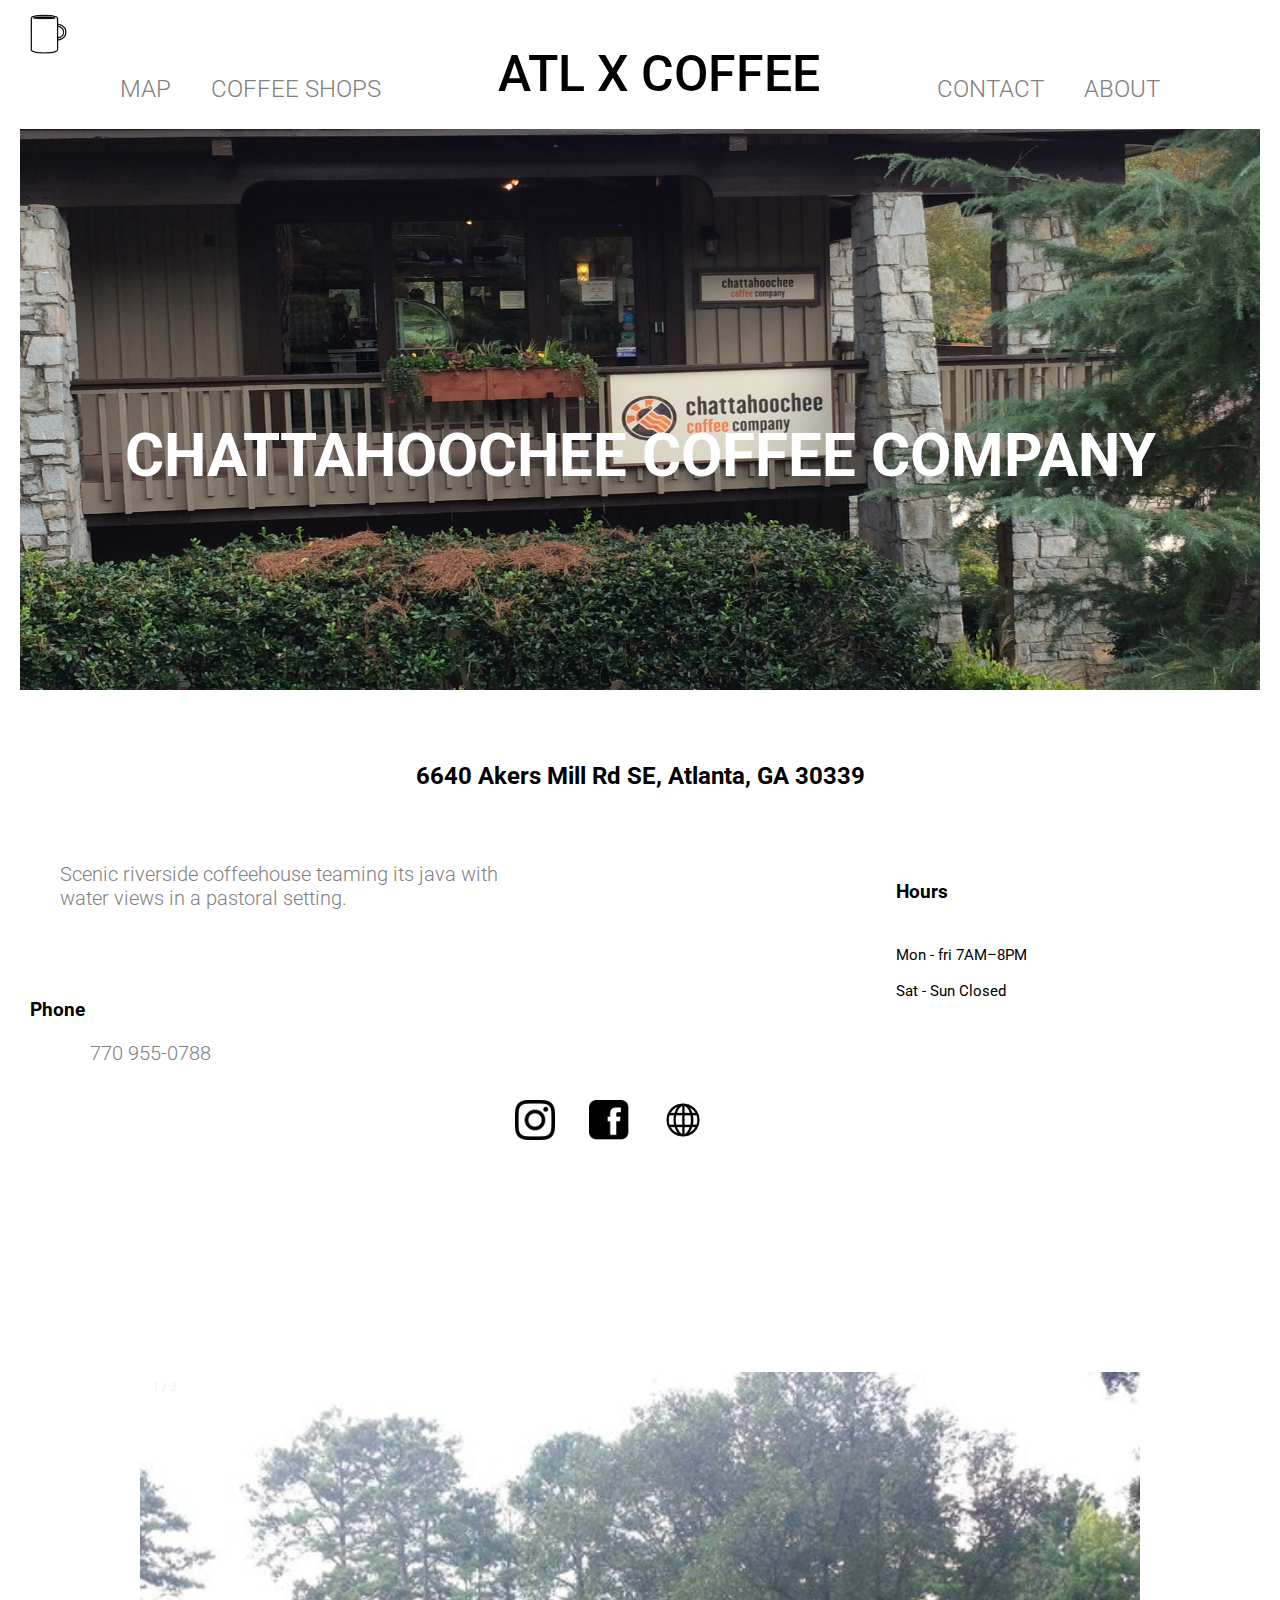
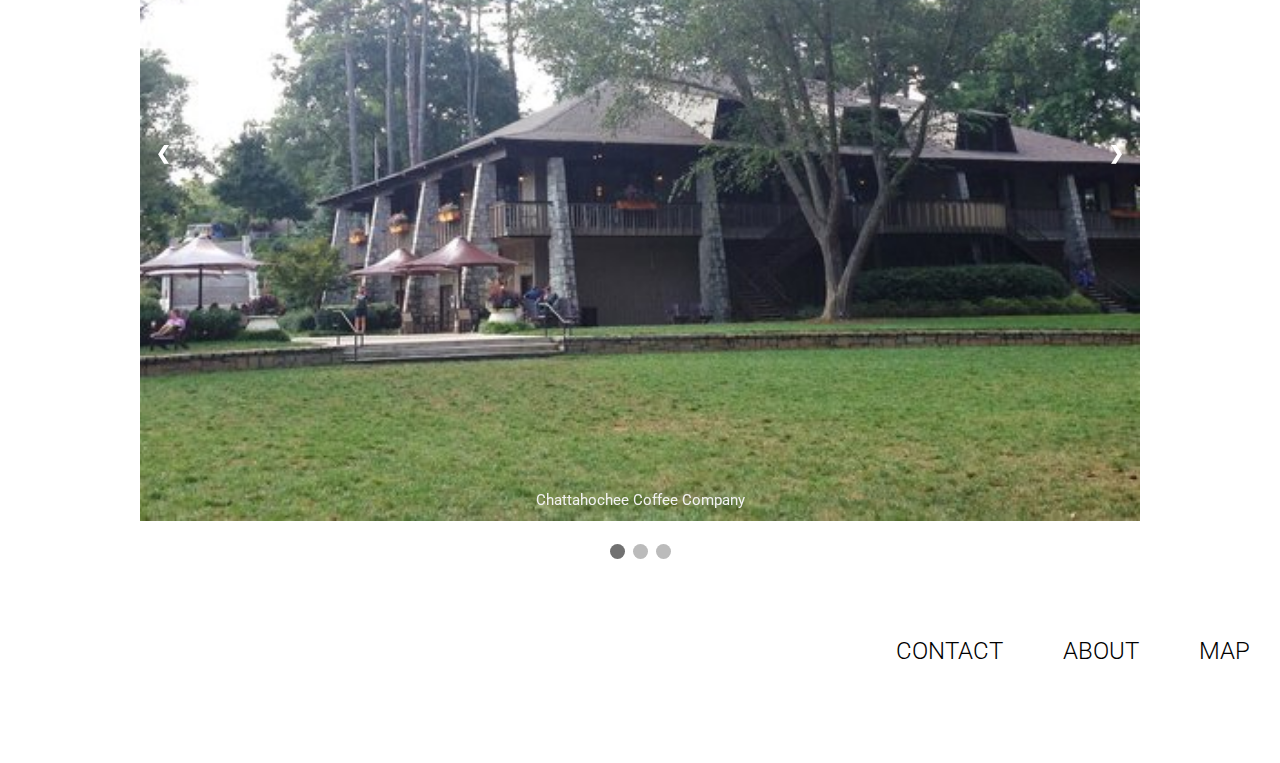
<file: html/chattahooche.html>
<!DOCTYPE html>
<html>
<head>
	<meta name="viewport" content="width=480, initial-scale=1">
	<title>Chattahoochee</title>
	<link rel="stylesheet" href="../css/shops.css">
	<link href="https://fonts.googleapis.com/css?family=Open+Sans:300,400,400i,600,700,700i,800" rel="stylesheet">
	<link href="https://fonts.googleapis.com/css?family=Roboto:300,400,500,700,900" rel="stylesheet">

</head>
<body>
	<header>
		<div id="navigation">
			
			<img src="../Images/Screen Shot 2018-08-01 at 5.38.16 PM.png">

			<div id="left">
				<a href="map.html">MAP</a><a href="index.html">COFFEE SHOPS</a>
			</div>

			<div id="right">
				<a href="about.html">ABOUT</a><a href="contact.html">CONTACT</a>
			</div>


			<a href="findcoffee.html">ATL X COFFEE</a>
		</div>

			<input type="checkbox" id="toggle"></input>
			<label for="toggle">&#9776;</label>
				<aside>
					<a href="map.html">MAP</a>
					<a href="">ABOUT</a>
					<a href="contact.html">CONTACT</a>
				</aside>
				
		<div id="chattahocheeimage">

			<h1>CHATTAHOOCHEE COFFEE COMPANY</h1>
			
		</div>

	</header>

	<section>
		<div class="info">
		
			<h4> 6640 Akers Mill Rd SE, Atlanta, GA 30339
			</h4>
		</div>


		<div id="hours"> 
			<h3>
				Hours
			</h3>

			<h5>	
				<br>Mon - fri 7AM–8PM</br> 

				<br>Sat - Sun Closed</br>
			</h5>
		</div>	

		<p>
			Scenic riverside coffeehouse teaming its java with water views in a pastoral setting.
		</p>

		<div id="phone">	
			<h3>Phone</h3>
			<p>770 955-0788</p>
		</div>

		<div id="icon">
			<a href="https://www.instagram.com/chattahoocheecoffee/">
			<img src="../Images/insta.png"></a> <a href="https://www.facebook.com/chattahoocheecoffee"><img src="../Images/facebook.png"></a> <a href="http://www.chattahoocheecoffee.com/"><img src="../Images/Globe-512.png"></a>
		</div>


	</section>


	<sidebar>

 
  			
 		
		 <div class="slideshow-container">

		  <!-- Full-width images with number and caption text -->
		  <div class="mySlides fade">
		    <div class="numbertext">1 / 3</div>
		    <img src="../Images/coffee company.jpg" style="width:100%" "height:600px">
		    <div class="text">Chattahochee Coffee Company</div>
		  </div>

		  <div class="mySlides fade">
		    <div class="numbertext">2 / 3</div>
		    <img src="../Images/river.jpg" style="width:100%" "height:600px">
		    <div class="text">Chattahochee Coffee Company</div>
		  </div>

		  <div class="mySlides fade">
		    <div class="numbertext">3 / 3</div>
		    <img src="../Images/348s.jpg" style="width:100%" "height:300px">
		    <div class="text">Chattahochee Coffee Company</div>
		  </div>

		  <!-- Next and previous buttons -->
		  <a class="prev" onclick="plusSlides(-1)">&#10094;</a>
		  <a class="next" onclick="plusSlides(1)">&#10095;</a>
		</div>
		<br>

		<!-- The dots/circles -->
		<div style="text-align:center">
		  <span class="dot" onclick="currentSlide(1)"></span> 
		  <span class="dot" onclick="currentSlide(2)"></span> 
		  <span class="dot" onclick="currentSlide(3)"></span> 
		</div>

	</sidebar>


	<footer>
		<div id="footer">
			<img>

			<h6><a href="map.html">MAP</a></h6> <h6><a href="about.html">ABOUT</a></h6> <h6><a href="contact.html">CONTACT</a></h6>
		</div>
	</footer>

	<script src="../javascript/shops.js"></script>
</body>
</html>
</file>
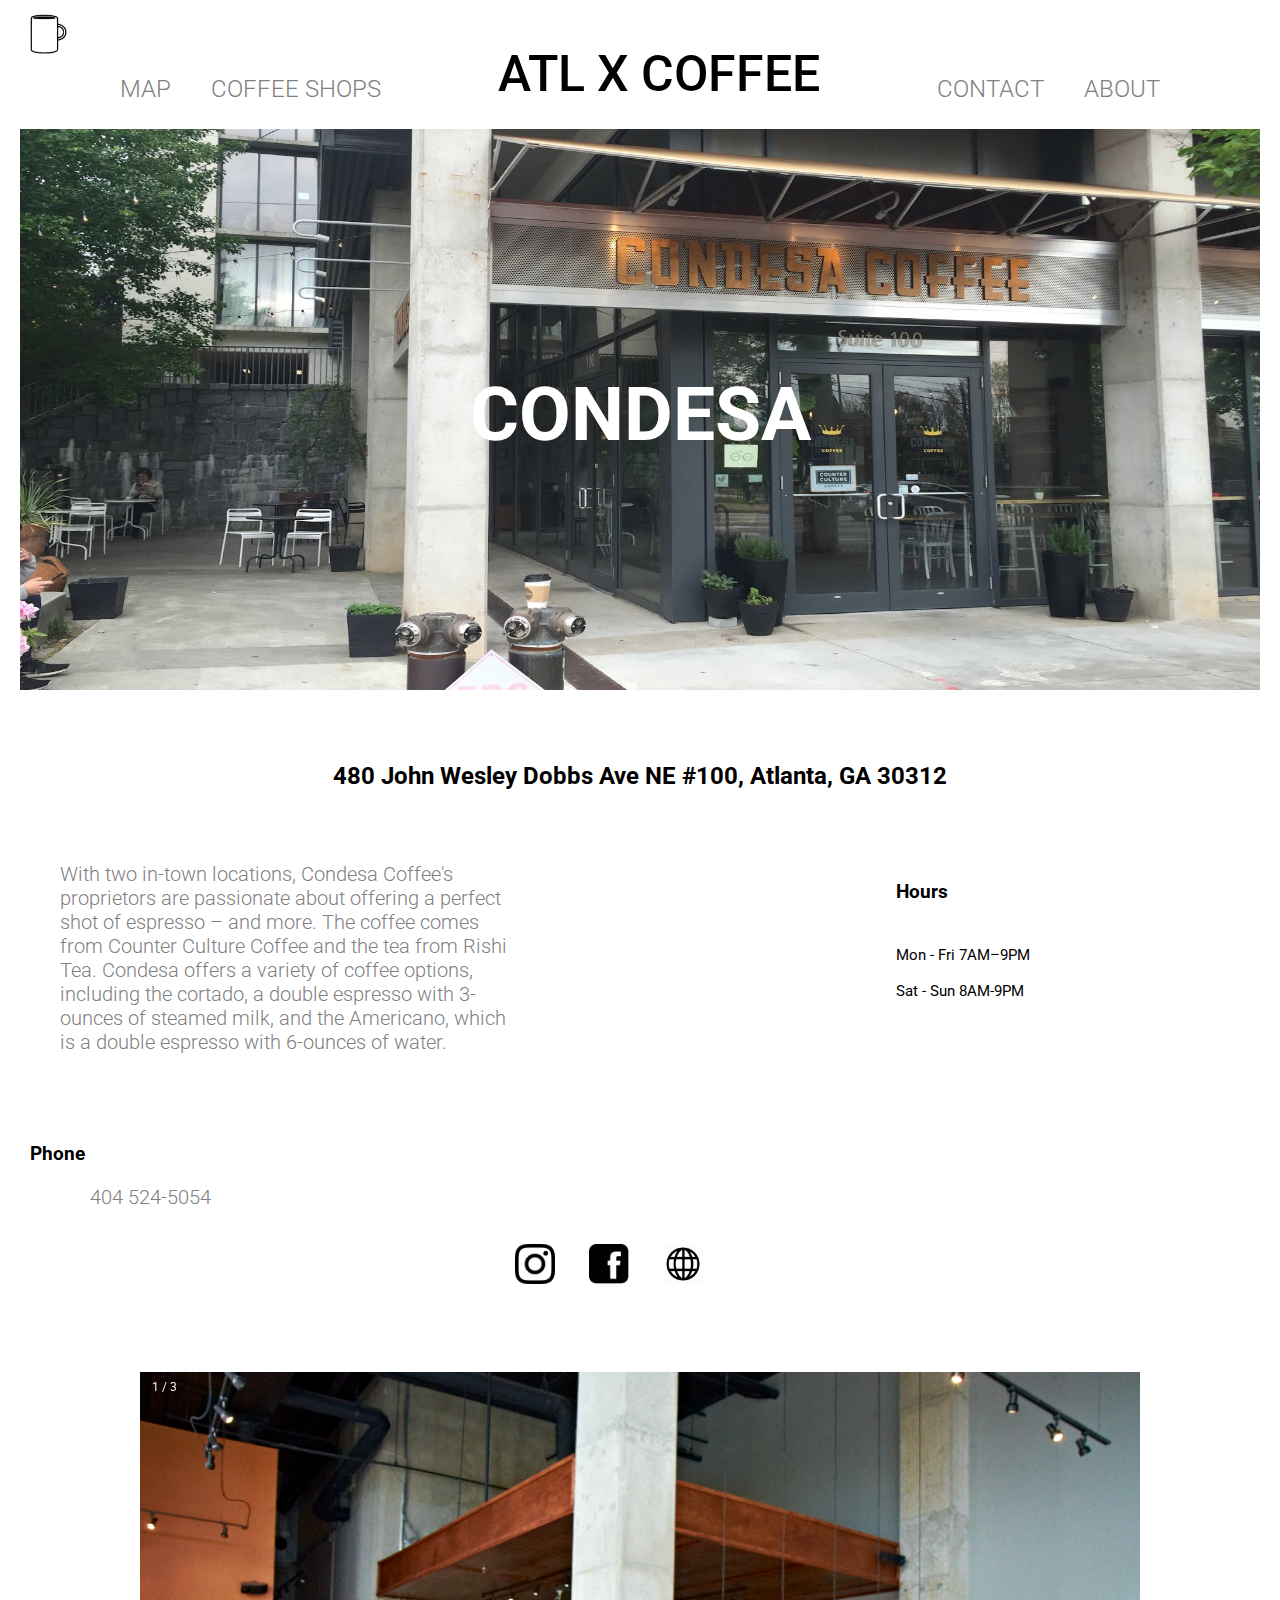
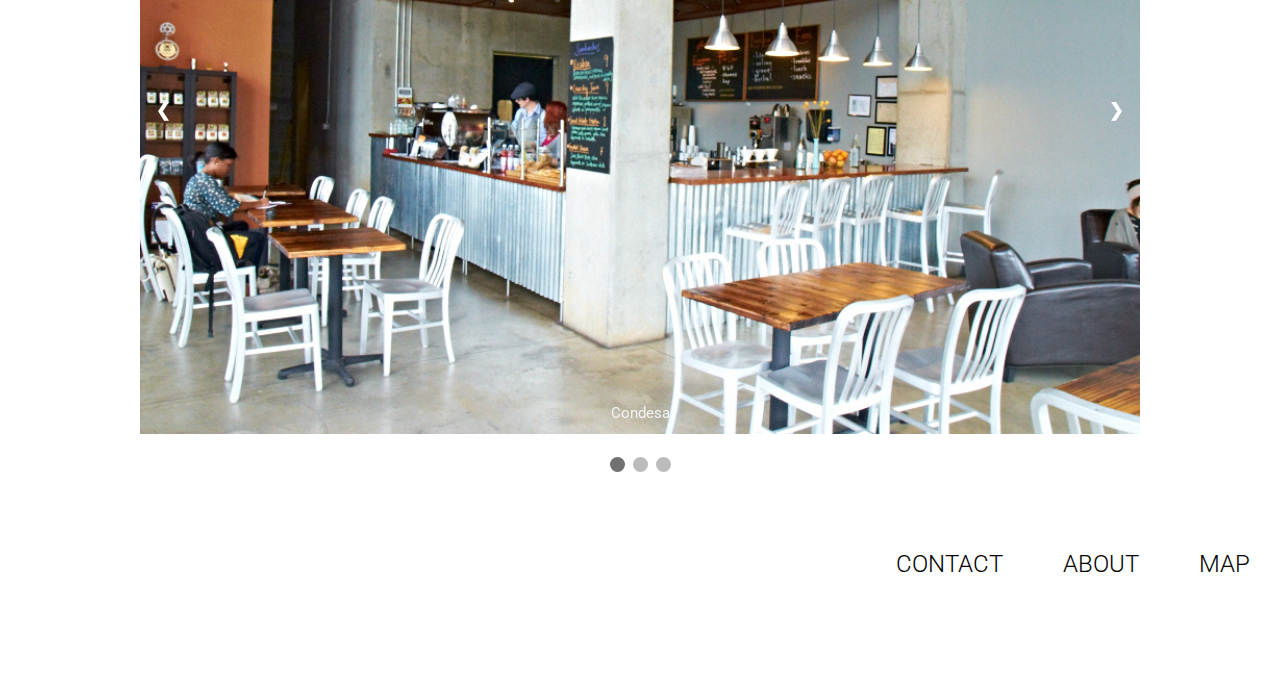
<file: html/condesa.html>
<!DOCTYPE html>
<html>
<head>
	<meta name="viewport" content="width=480, initial-scale=1">
	<title>Condesa</title>
	<link rel="stylesheet" href="../css/shops.css">
	<link href="https://fonts.googleapis.com/css?family=Open+Sans:300,400,400i,600,700,700i,800" rel="stylesheet">
	<link href="https://fonts.googleapis.com/css?family=Roboto:300,400,500,700,900" rel="stylesheet">

</head>
<body>
	<header>
		<div id="navigation">
			
			<img src="../Images/Screen Shot 2018-08-01 at 5.38.16 PM.png">

			<div id="left">
				<a href="map.html">MAP</a><a href="index.html">COFFEE SHOPS</a>
			</div>

			<div id="right">
				<a href="about.html">ABOUT</a><a href="contact.html">CONTACT</a>
			</div>


			<a href="findcoffee.html">ATL X COFFEE</a>
		</div>

			<input type="checkbox" id="toggle"></input>
			<label for="toggle">&#9776;</label>
				<aside>
					<a href="map.html">MAP</a>
					<a href="">ABOUT</a>
					<a href="contact.html">CONTACT</a>
				</aside>
				
		<div id="condesaimage">

			<h1>CONDESA</h1>
			
		</div>

	</header>

	<section>
		<div class="info">
		
			<h4> 480 John Wesley Dobbs Ave NE #100, Atlanta, GA 30312
			</h4>
		</div>


		<div id="hours"> 
			<h3>
				Hours
			</h3>

			<h5>	
				<br>Mon - Fri 7AM–9PM</br>

				<br>Sat - Sun 8AM-9PM</br>
			</h5>
		</div>	

		<p>
			With two in-town locations, Condesa Coffee's proprietors are passionate about offering a perfect shot of espresso – and more. The coffee comes from Counter Culture Coffee and the tea from Rishi Tea. Condesa offers a variety of coffee options, including the cortado, a double espresso with 3-ounces of steamed milk, and the Americano, which is a double espresso with 6-ounces of water.
		</p>

		<div id="phone">	
			<h3>Phone</h3>
			<p>404 524-5054</p>
		</div>

		<div id="icon">
			<a href="https://www.instagram.com/condesacoffee/">
			<img src="../Images/insta.png"></a> <a href="https://www.facebook.com/condesacoffee/?ref=hl"><img src="../Images/facebook.png"></a> <a href="http://www.condesacoffee.com/"><img src="../Images/Globe-512.png"></a>
		</div>

	</section>

	

	<main>
 
  			
 		
		 <div class="slideshow-container">

		  <!-- Full-width images with number and caption text -->
		  <div class="mySlides fade">
		    <div class="numbertext">1 / 3</div>
		    <img src="../Images/condesa013.jpg" style="width:100%" "height:600px">
		    <div class="text">Condesa</div>
		  </div>

		  <div class="mySlides fade">
		    <div class="numbertext">2 / 3</div>
		    <img src="../Images/condesa-coffee-atlanta-001.jpg" style="width:100%" "height:600px">
		    <div class="text">Condesa</div>
		  </div>

		  <div class="mySlides fade">
		    <div class="numbertext">3 / 3</div>
		    <img src="../Images/condesa-s-latte.jpg" style="width:100%" "height:300px">
		    <div class="text">Condesa</div>
		  </div>

		  <!-- Next and previous buttons -->
		  <a class="prev" onclick="plusSlides(-1)">&#10094;</a>
		  <a class="next" onclick="plusSlides(1)">&#10095;</a>
		</div>
		<br>

		<!-- The dots/circles -->
		<div style="text-align:center">
		  <span class="dot" onclick="currentSlide(1)"></span> 
		  <span class="dot" onclick="currentSlide(2)"></span> 
		  <span class="dot" onclick="currentSlide(3)"></span> 
		</div>

	</main>



	<footer>
		<div id="footer">
			<img>

			<h6><a href="map.html">MAP</a></h6> <h6><a href="about.html">ABOUT</a></h6> <h6><a href="contact.html">CONTACT</a></h6>
		</div>
	</footer>

	<script src="../javascript/shops.js"></script>
</body>
</html>
</file>
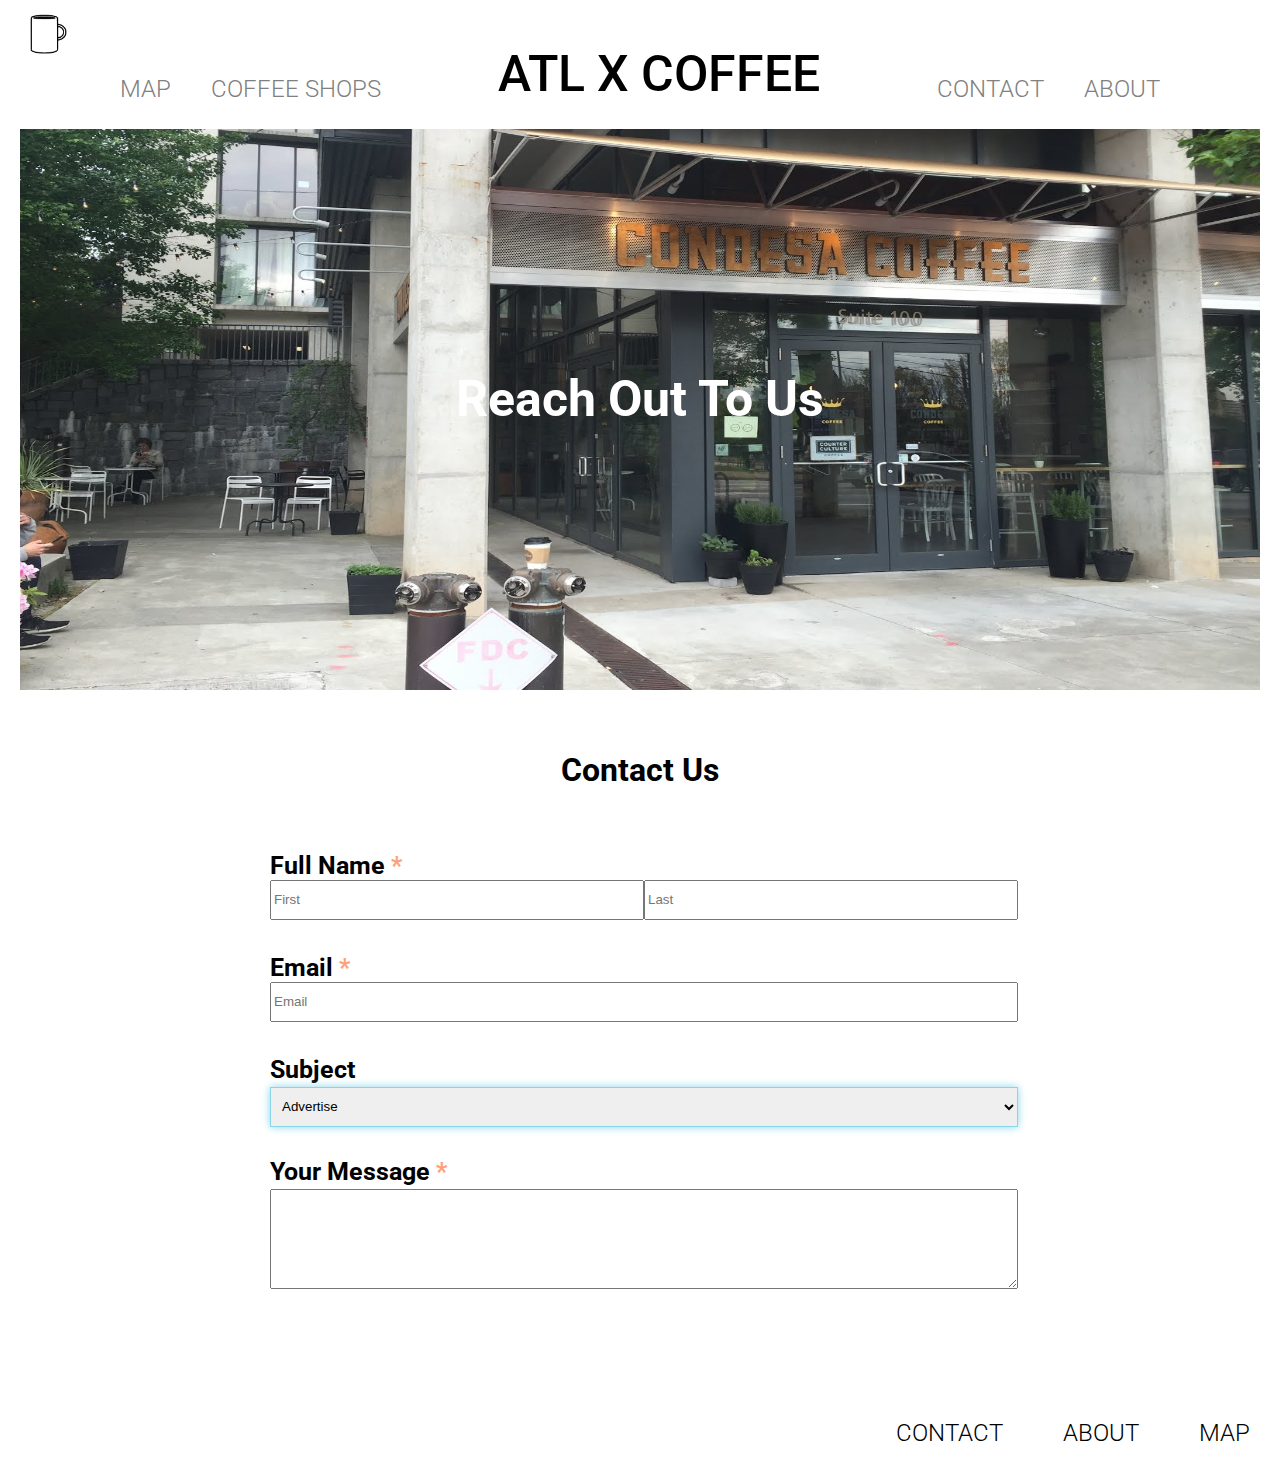
<file: html/contact.html>
<!DOCTYPE html>
<html>
<head>
	<meta name="viewport" content="width=480, initial-scale=1">
	<title>ATL X COFFEE</title>
	<link rel="stylesheet" href="../css/contact.css">
	<link href="https://fonts.googleapis.com/css?family=Open+Sans:300,400,400i,600,700,700i,800" rel="stylesheet">
	<link href="https://fonts.googleapis.com/css?family=Roboto:300,400,500,700,900" rel="stylesheet">	
	<link href="https://fonts.googleapis.com/css?family=Roboto:300,400,500,700,900" rel="stylesheet">

</head>
<body>
	<header>
		<div id="navigation">
			
			<img src="../Images/Screen Shot 2018-08-01 at 5.38.16 PM.png">


			<div id="left">
				<a href="map.html">MAP</a><a href="index.html">COFFEE SHOPS</a> 
			</div>

			<div id="right">
				<a href="about.html">ABOUT</a><a href="contact.html">CONTACT</a>
			</div>

			<a href="findcoffee.html">ATL X COFFEE</a>
		</div>

			<input type="checkbox" id="toggle"></input>
			<label for="toggle">&#9776;</label>
				<aside>
					<a href="map.html">MAP</a>
					<a href="">ABOUT</a>
					<a href="contact.html">CONTACT</a>
				</aside>
				
		<div id="mainimage">

			<h1>Reach Out To Us</h1>
			
		</div>

	</header>

	<section>
		<div id="personalinformation">
		<h1>Contact Us</h1>
		<form>
			<ul class="post">
    			<li>
    				<label>Full Name <span class="required">*</span><br>
    					<input type="text" name="fname" class="field-divided" placeholder="First"><input type="text" name="lname"class="field-divided" placeholder="Last"></label>
    			</li> 
    	
    			<li>
        			<label>Email <span class="required">*</span><br>
        			<input type="email" name="email" class="field-long" placeholder="Email"></label>
    			</li>

    			<li>
        			<label>Subject</label>
        			<select name="field4" class="field-select">
        				<option value="Advertise">Advertise</option>
        				<option value="Partnership">Partnership</option>
        				<option value="General Question">General</option>
        			</select>
    			</li>
    			<li>
        			<label>Your Message <span class="required">*</span></label>
        			<textarea name="field5" id="field5" class="field-long field-textarea"></textarea>
    			</li>
    			<li>
        			<input type="submit" value="Submit" />
   	 			</li>
			</ul>
		</form>

	</section>

	
	<footer>
		<div id="footer">
			<img>

			<h6><a href="">MAP</a></h6> <h6><a href="about.html">ABOUT</a></h6> <h6><a href="contact.html">CONTACT</a></h6>
		</div>
	</footer>


</body>
</html>
</file>
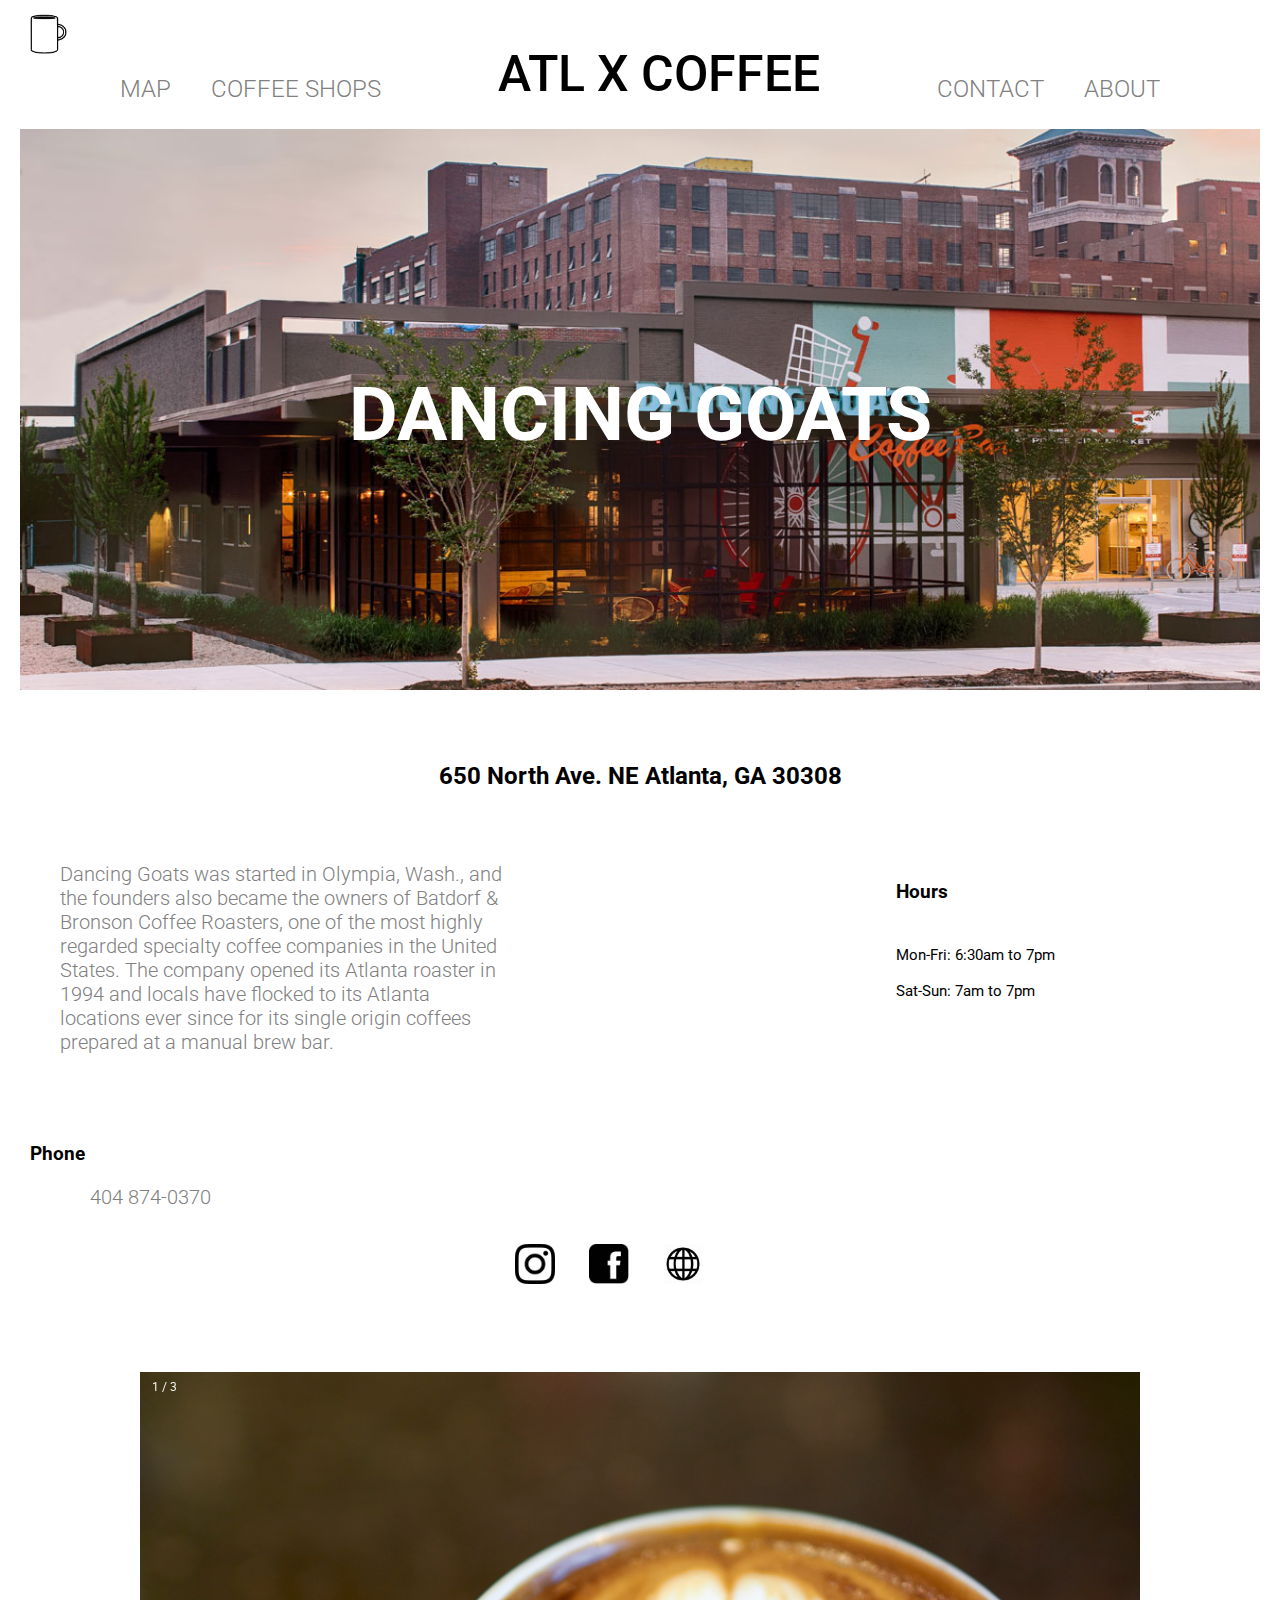
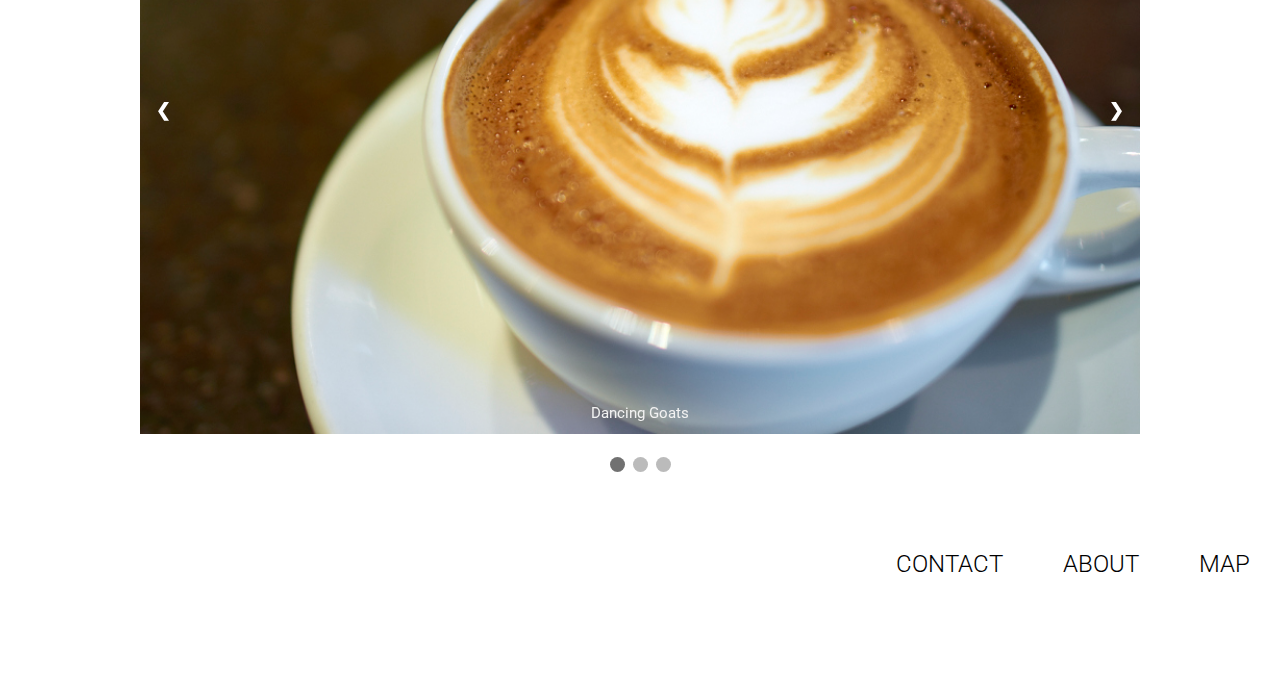
<file: html/dancinggoats.html>
<!DOCTYPE html>
<html>
<head>
	<meta name="viewport" content="width=480, initial-scale=1">
	<title>Dancing Goats</title>
	<link rel="stylesheet" href="../css/shops.css">
	<link href="https://fonts.googleapis.com/css?family=Open+Sans:300,400,400i,600,700,700i,800" rel="stylesheet">
	<link href="https://fonts.googleapis.com/css?family=Roboto:300,400,500,700,900" rel="stylesheet">

</head>
<body>
	<header>
		<div id="navigation">
			
			<img src="../Images/Screen Shot 2018-08-01 at 5.38.16 PM.png">

			<div id="left">
				<a href="map.html">MAP</a><a href="index.html">COFFEE SHOPS</a>
			</div>

			<div id="right">
				<a href="about.html">ABOUT</a><a href="contact.html">CONTACT</a>
			</div>


			<a href="findcoffee.html">ATL X COFFEE</a>
		</div>

			<input type="checkbox" id="toggle"></input>
			<label for="toggle">&#9776;</label>
				<aside>
					<a href="map.html">MAP</a>
					<a href="">ABOUT</a>
					<a href="contact.html">CONTACT</a>
				</aside>
				
		<div id="goatsimage">

			<h1>DANCING GOATS</h1>
			
		</div>

	</header>

	<section>
		<div class="info">
		
			<h4>650 North Ave. NE
				Atlanta, GA 30308
			</h4>
		</div>


		<div id="hours"> 
			<h3>
				Hours
			</h3>

			<h5>
				<br>Mon-Fri: 6:30am to 7pm</br>
				<br>Sat-Sun: 7am to 7pm</br>



				
			</h5>
		</div>	

		<p>
			  Dancing Goats was started in Olympia, Wash., and the founders also became the owners of Batdorf & Bronson Coffee Roasters, one of the most highly regarded specialty coffee companies in the United States. The company opened its Atlanta roaster in 1994 and locals have flocked to its Atlanta locations ever since for its single origin coffees prepared at a manual brew bar.
		</p>

		<div id="phone">	
			<h3>Phone</h3>
			<p>404 874-0370</p>
		</div>

		<div id="icon">
			<a href="https://www.instagram.com/poncecitygoats/?hl=en">
			<img src="../Images/insta.png"></a> <a href="https://www.facebook.com/DancingGoatsCoffeeBarPonceCityMarket/"><img src="../Images/facebook.png"></a> <a href="https://www.batdorfcoffee.com/"><img src="../Images/Globe-512.png"></a>
		</div>


	</section>


	<sidebar>

 
  			
 		
		 <div class="slideshow-container">

		  <!-- Full-width images with number and caption text -->
		  <div class="mySlides fade">
		    <div class="numbertext">1 / 3</div>
		    <img src="../Images/dancinggoats011.jpg" style="width:100%" "height:600px">
		    <div class="text">Dancing Goats</div>
		  </div>

		  <div class="mySlides fade">
		    <div class="numbertext">2 / 3</div>
		    <img src="../Images/3d76c089b1cd2da2f5d7e7e99f32ab38.jpg" style="width:100%" "height:600px">
		    <div class="text">Dancing Goats</div>
		  </div>

		  <div class="mySlides fade">
		    <div class="numbertext">3 / 3</div>
		    <img src="../Images/12086.0.jpg" style="width:100%" "height:300px">
		    <div class="text">Dancing Goats</div>
		  </div>

		  <!-- Next and previous buttons -->
		  <a class="prev" onclick="plusSlides(-1)">&#10094;</a>
		  <a class="next" onclick="plusSlides(1)">&#10095;</a>
		</div>
		<br>

		<!-- The dots/circles -->
		<div style="text-align:center">
		  <span class="dot" onclick="currentSlide(1)"></span> 
		  <span class="dot" onclick="currentSlide(2)"></span> 
		  <span class="dot" onclick="currentSlide(3)"></span> 
		</div>

	</sidebar>


	<footer>
		<div id="footer">
			<img>

			<h6><a href="map.html">MAP</a></h6> <h6><a href="about.html">ABOUT</a></h6> <h6><a href="contact.html">CONTACT</a></h6>
		</div>
	</footer>

	<script src="../javascript/shops.js"></script>
</body>
</html>
</file>
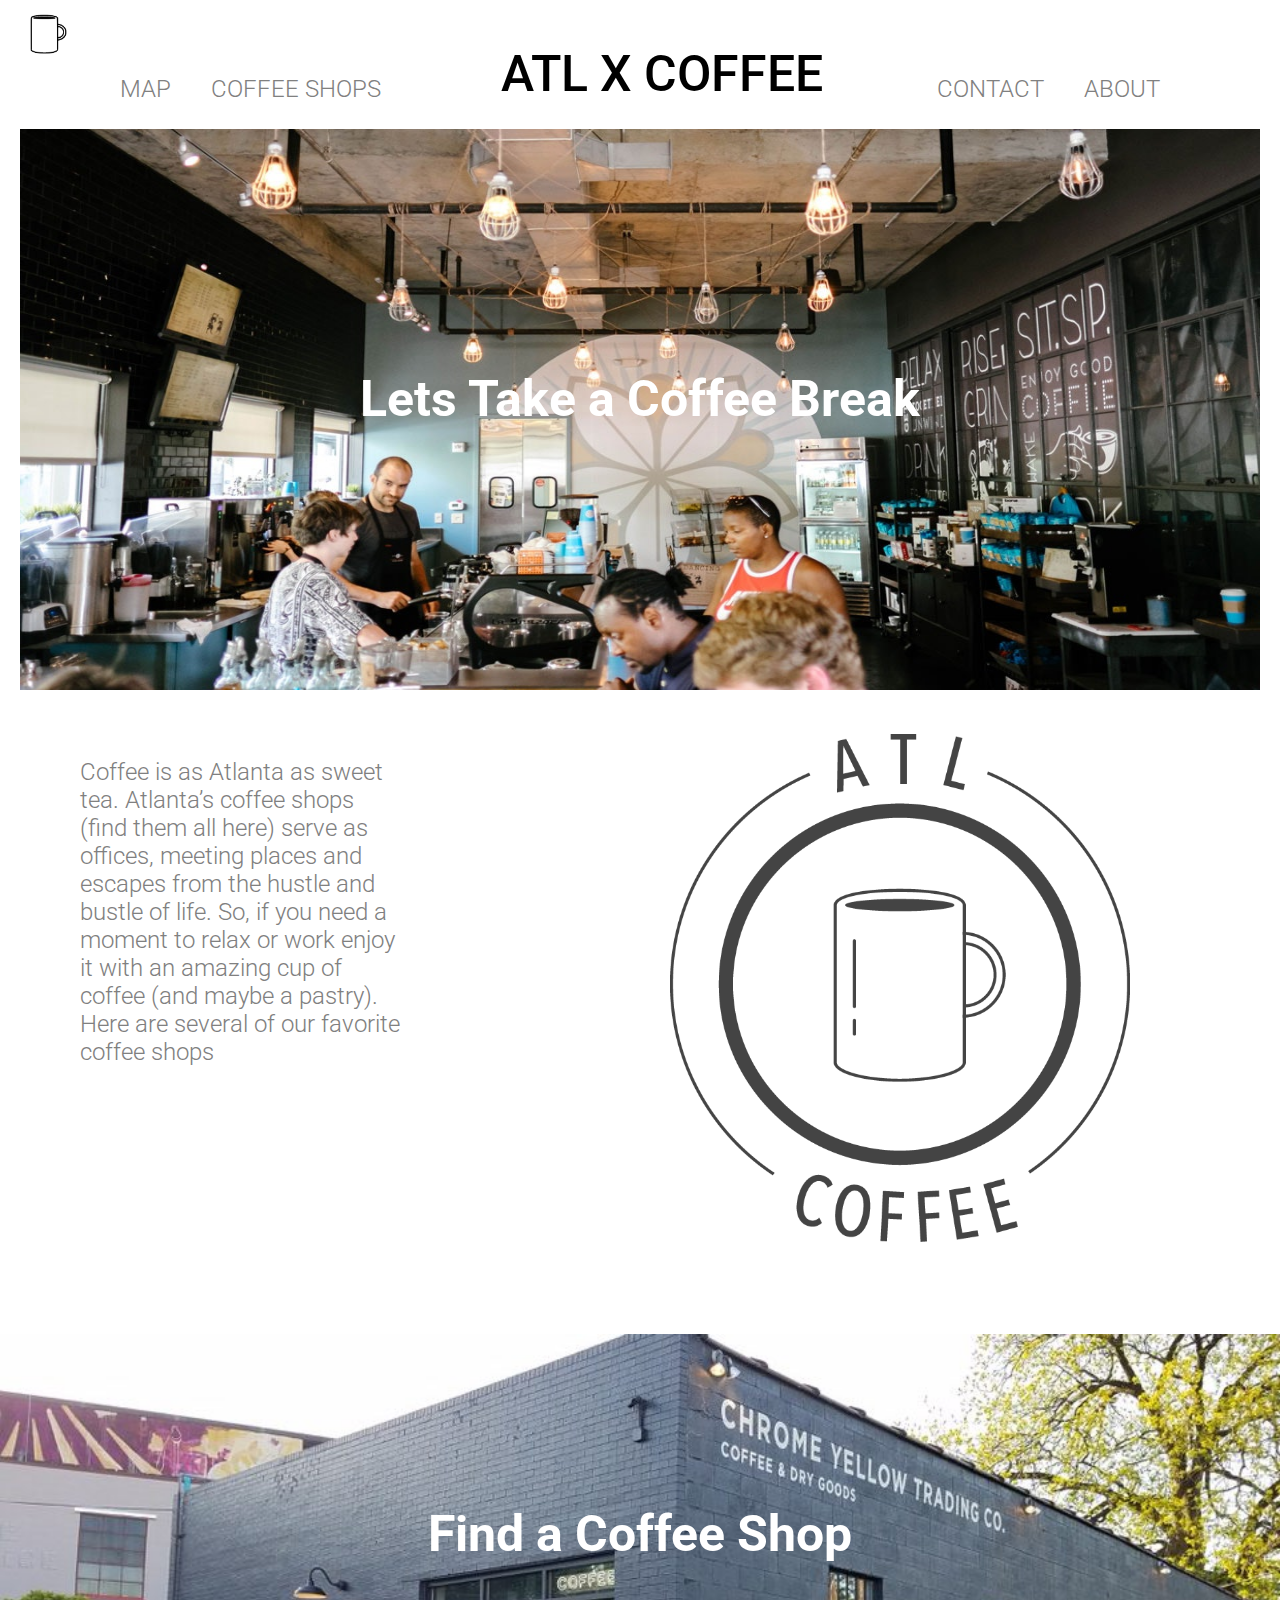
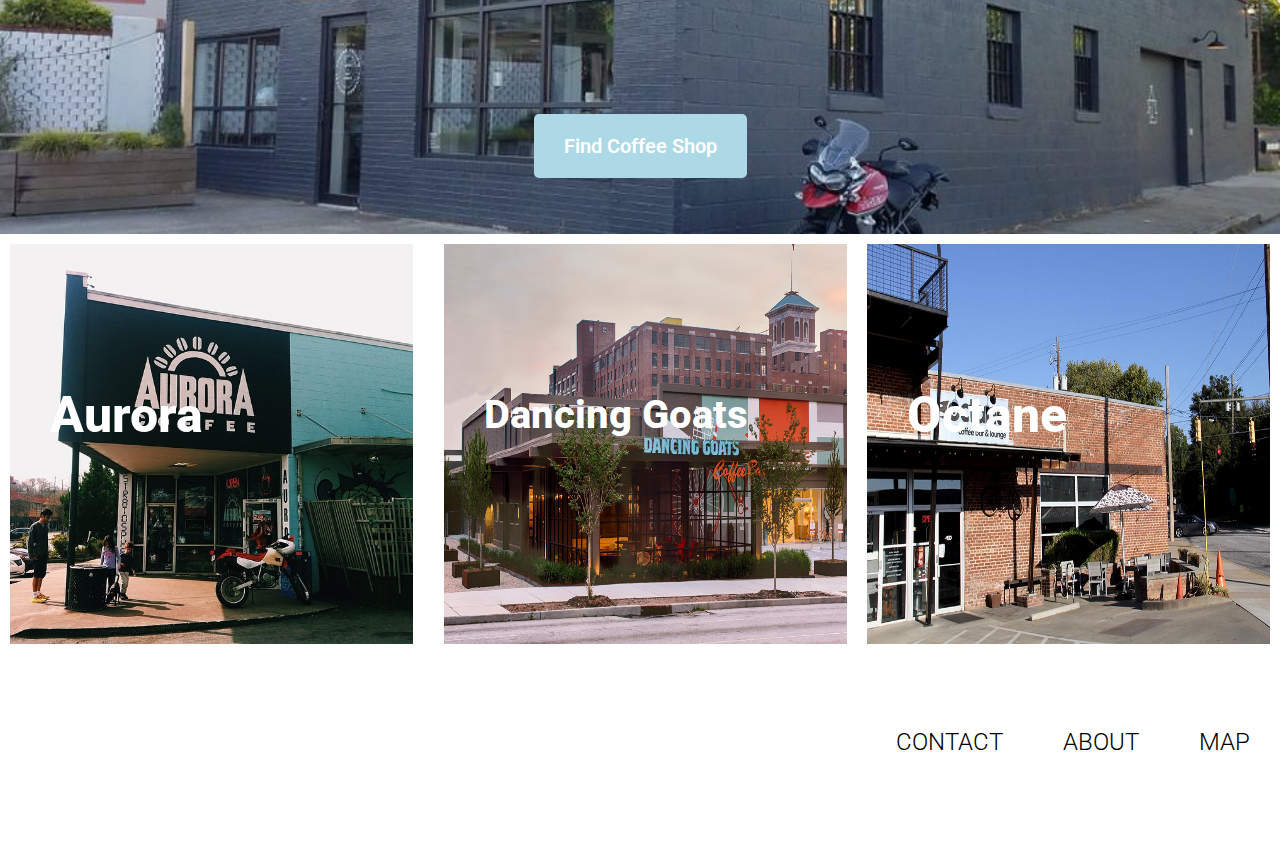
<file: html/findcoffee.html>
<!DOCTYPE html>
<html>
<head>
	<meta name="viewport" content="width=480, initial-scale=1">
	<title>ATL X COFFEE</title>
	<link rel="stylesheet" href="../css/style.css">
	<link href="https://fonts.googleapis.com/css?family=Open+Sans:300,400,400i,600,700,700i,800" rel="stylesheet">
	<link href="https://fonts.googleapis.com/css?family=Roboto:300,400,500,700,900" rel="stylesheet">

</head>
<body>
	<header>
		<div id="navigation">
			
			<img src="../Images/Screen Shot 2018-08-01 at 5.38.16 PM.png">

			<div id="left">
				<a href="map.html">MAP</a><a href="index.html">COFFEE SHOPS</a>

			</div>

			<div id="title">

				<a href="findcoffee.html">ATL X COFFEE</a>

			</div>		

			<div id="right">
				<a href="about.html">ABOUT</a><a href="contact.html">CONTACT</a>
			</div>

		</div>

			<input type="checkbox" id="toggle"></input>
			<label for="toggle">&#9776;</label>
				<aside>
					<a href="map.html">MAP</a>
					<a href="">ABOUT</a>
					<a href="contact.html">CONTACT</a>
				</aside>
				
		<div id="mainimage">

			<h1>Lets Take a Coffee Break</h1>
			
		</div>

	</header>

	<article>

			<h1></h1>

			<p>Coffee is as Atlanta as sweet tea. Atlanta’s coffee shops (find them all here) serve as offices, meeting places and escapes from the hustle and bustle of life. So, if you need a moment to relax or work enjoy it with an amazing cup of coffee (and maybe a pastry). Here are several of our favorite coffee shops</p>


			<div id="logo">
				<img src="../Images/bran02.png">

			</div>

	</article>


	
	<Section>
		<div id="findacoffee">
			<h1>Find a Coffee Shop</h1>
			<center><a href="index.html">Find Coffee Shop</a>

		</div>


		<div class="coffeeshops1">
			<h1><a href="aurora.html">Aurora</a></h1>
		</div>	

		<div class="coffeeshops2">	
			<h1><a href="octane.html">Octane</a></h1>
		</div>	

		<div class="coffeeshops3">
			<h1><a href="dancinggoats.html">Dancing Goats</a></h1>
		</div>

	</Section>

	<footer>
		<div id="footer">
			<img>

			<h6><a href="map.html">MAP</a></h6> <h6><a href="about.html">ABOUT</a></h6> <h6><a href="contact.html">CONTACT</a></h6>
		</div>
	</footer>
</body>
</html>
</file>
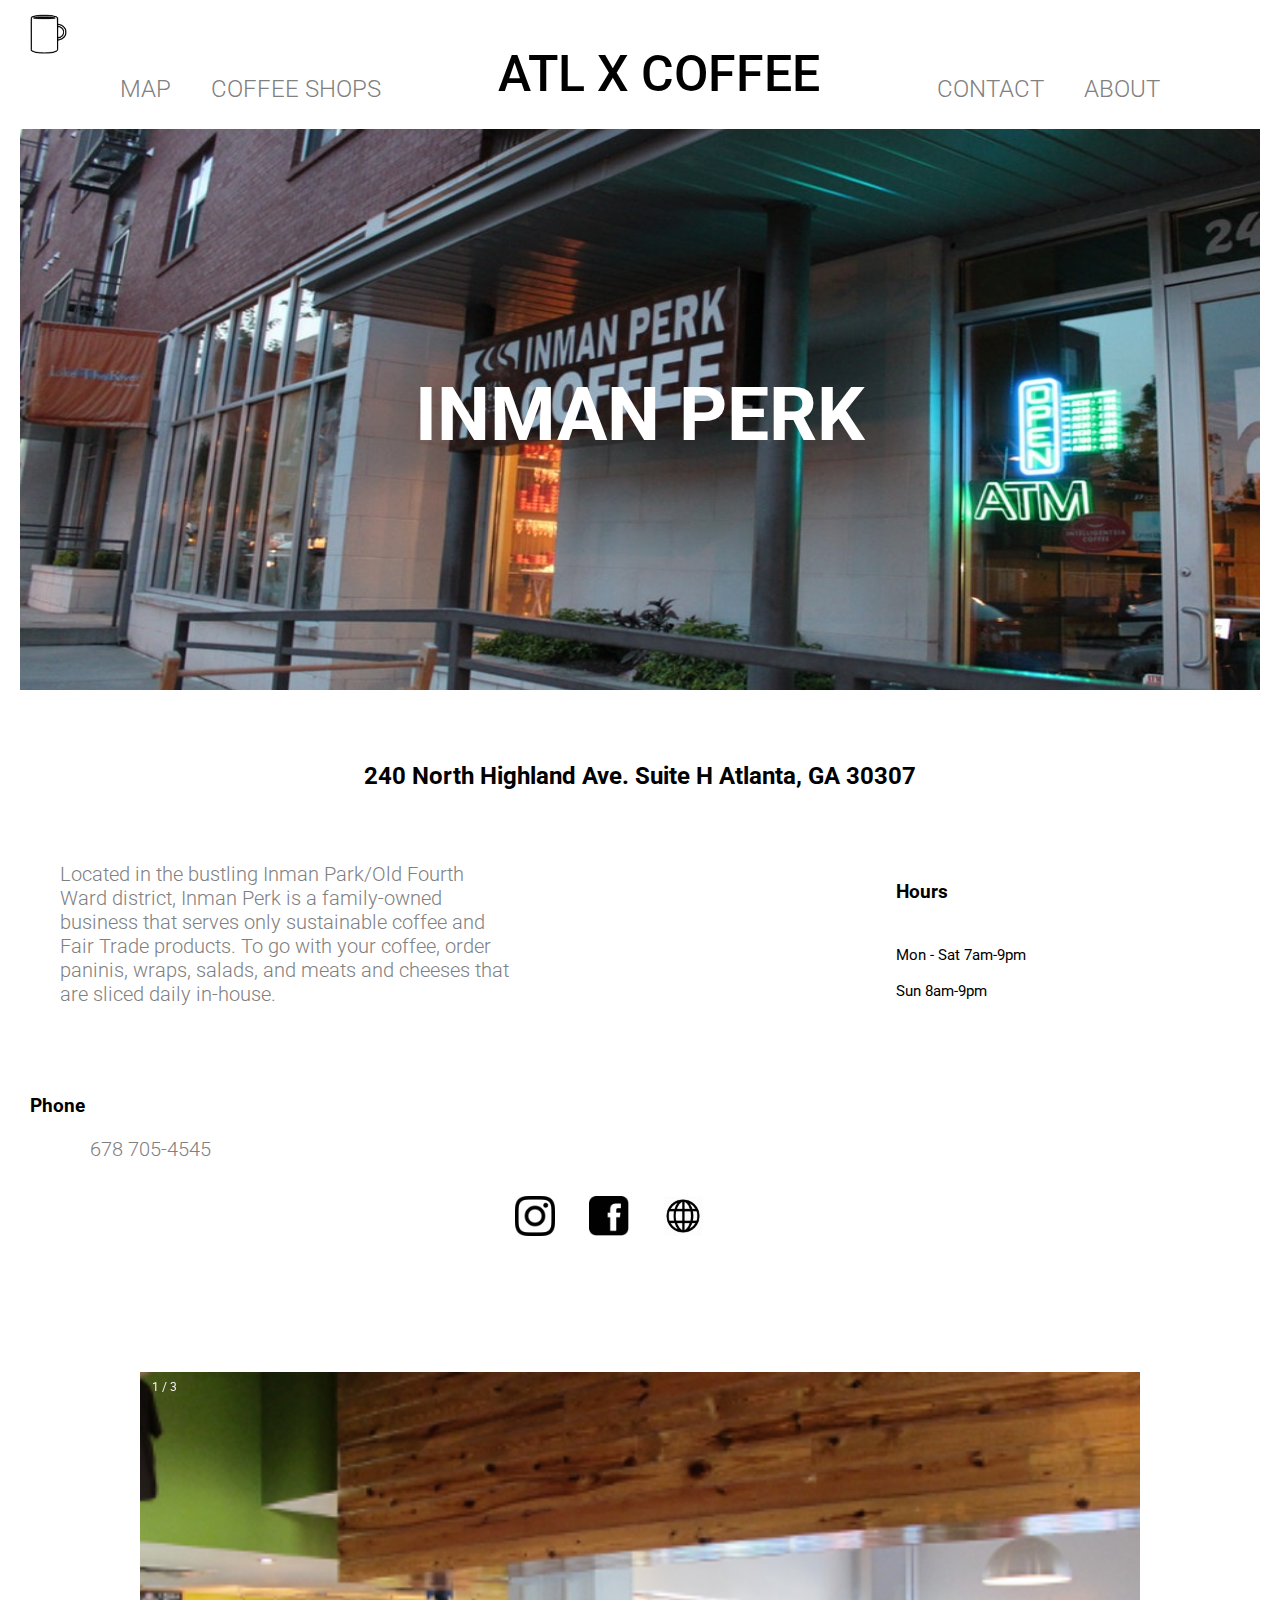
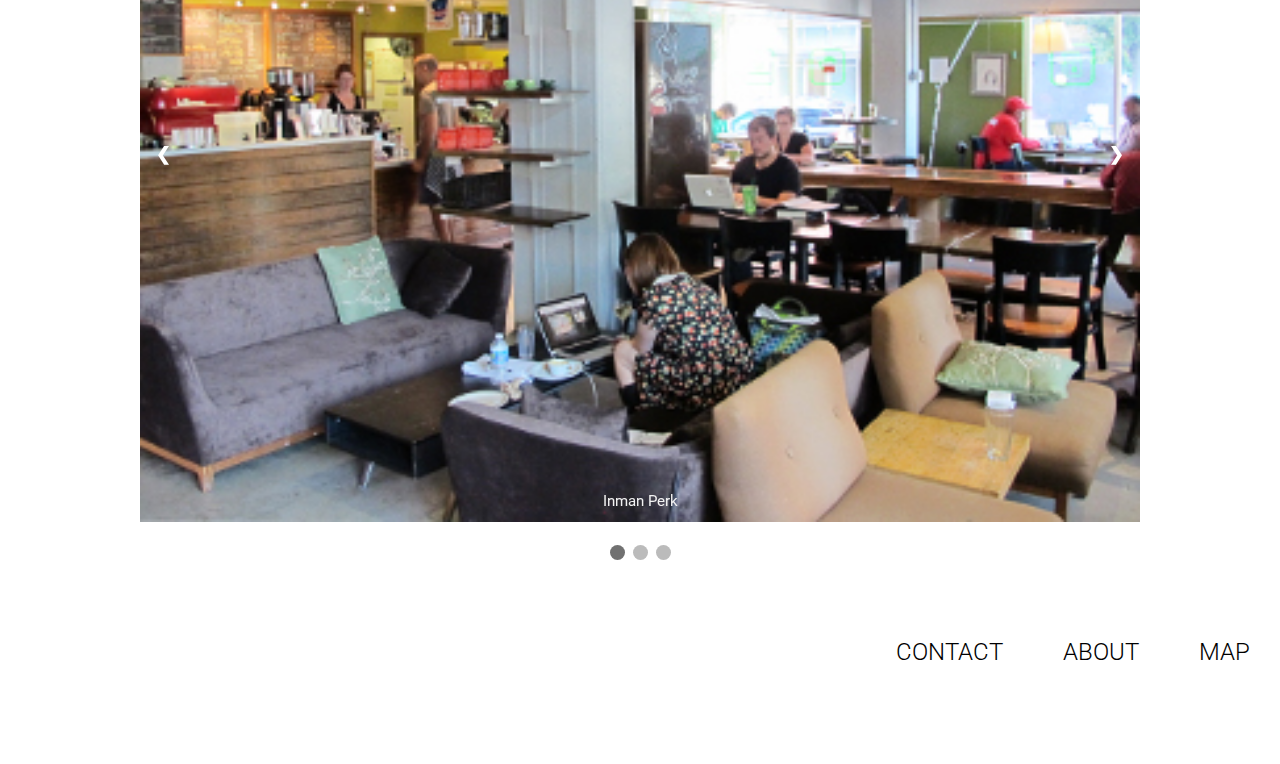
<file: html/inmen park.html>
<!DOCTYPE html>
<html>
<head>
	<meta name="viewport" content="width=480, initial-scale=1">
	<title>Inman Perk</title>
	<link rel="stylesheet" href="../css/shops.css">
	<link href="https://fonts.googleapis.com/css?family=Open+Sans:300,400,400i,600,700,700i,800" rel="stylesheet">
	<link href="https://fonts.googleapis.com/css?family=Roboto:300,400,500,700,900" rel="stylesheet">

</head>
<body>
	<header>
		<div id="navigation">
			
			<img src="../Images/Screen Shot 2018-08-01 at 5.38.16 PM.png">

			<div id="left">
				<a href="map.html">MAP</a><a href="index.html">COFFEE SHOPS</a>
			</div>

			<div id="right">
				<a href="about.html">ABOUT</a><a href="contact.html">CONTACT</a>
			</div>


			<a href="findcoffee.html">ATL X COFFEE</a>
		</div>

			<input type="checkbox" id="toggle"></input>
			<label for="toggle">&#9776;</label>
				<aside>
					<a href="map.html">MAP</a>
					<a href="">ABOUT</a>
					<a href="contact.html">CONTACT</a>
				</aside>
				
		<div id="inmanperkimage">

			<h1>INMAN PERK</h1>
			
		</div>

	</header>

	<section>
		<div class="info">
		
			<h4>240 North Highland Ave.
			Suite H
			Atlanta, GA 30307
			</h4>
		</div>


		<div id="hours"> 
			<h3>
				Hours
			</h3>

			<h5>
				<br>Mon - Sat 7am-9pm</br>

				<br>Sun 8am-9pm</br>
			</h5>
		</div>	

		<p>
			Located in the bustling Inman Park/Old Fourth Ward district, Inman Perk is a family-owned business that serves only sustainable coffee and Fair Trade products. To go with your coffee, order paninis, wraps, salads, and meats and cheeses that are sliced daily in-house.
		</p>

			<div id="phone">	
			<h3>Phone</h3>
			<p>678 705-4545</p>
		</div>

		<div id="icon">
			<a href="https://www.instagram.com/inmanperkatl/">
			<img src="../Images/insta.png"></a> <a href="https://www.facebook.com/InmanPerk/"><img src="../Images/facebook.png"></a> <a href="https://inmanperkcoffee.com/"><img src="../Images/Globe-512.png"></a>
		</div>


	</section>


	<sidebar>

 
  			
 		
		 <div class="slideshow-container">

		  <!-- Full-width images with number and caption text -->
		  <div class="mySlides fade">
		    <div class="numbertext">1 / 3</div>
		    <img src="../Images/inman-perk-102412-atl-380.jpg" style="width:100%" "height:600px">
		    <div class="text">Inman Perk</div>
		  </div>

		  <div class="mySlides fade">
		    <div class="numbertext">2 / 3</div>
		    <img src="../Images/inman-park-inman-perk-coffee.jpg" style="width:100%" "height:600px">
		    <div class="text">Inman Perk</div>
		  </div>

		  <div class="mySlides fade">
		    <div class="numbertext">3 / 3</div>
		    <img src="../Images/perk.jpeg" style="width:100%" "height:300px">
		    <div class="text">Inman Perk</div>
		  </div>

		  <!-- Next and previous buttons -->
		  <a class="prev" onclick="plusSlides(-1)">&#10094;</a>
		  <a class="next" onclick="plusSlides(1)">&#10095;</a>
		</div>
		<br>

		<!-- The dots/circles -->
		<div style="text-align:center">
		  <span class="dot" onclick="currentSlide(1)"></span> 
		  <span class="dot" onclick="currentSlide(2)"></span> 
		  <span class="dot" onclick="currentSlide(3)"></span> 
		</div>

	</sidebar>


	<footer>
		<div id="footer">
			<img>

			<h6><a href="map.html">MAP</a></h6> <h6><a href="about.html">ABOUT</a></h6> <h6><a href="contact.html">CONTACT</a></h6>
		</div>
	</footer>

	<script src="../javascript/shops.js"></script>
</body>
</html>
</file>
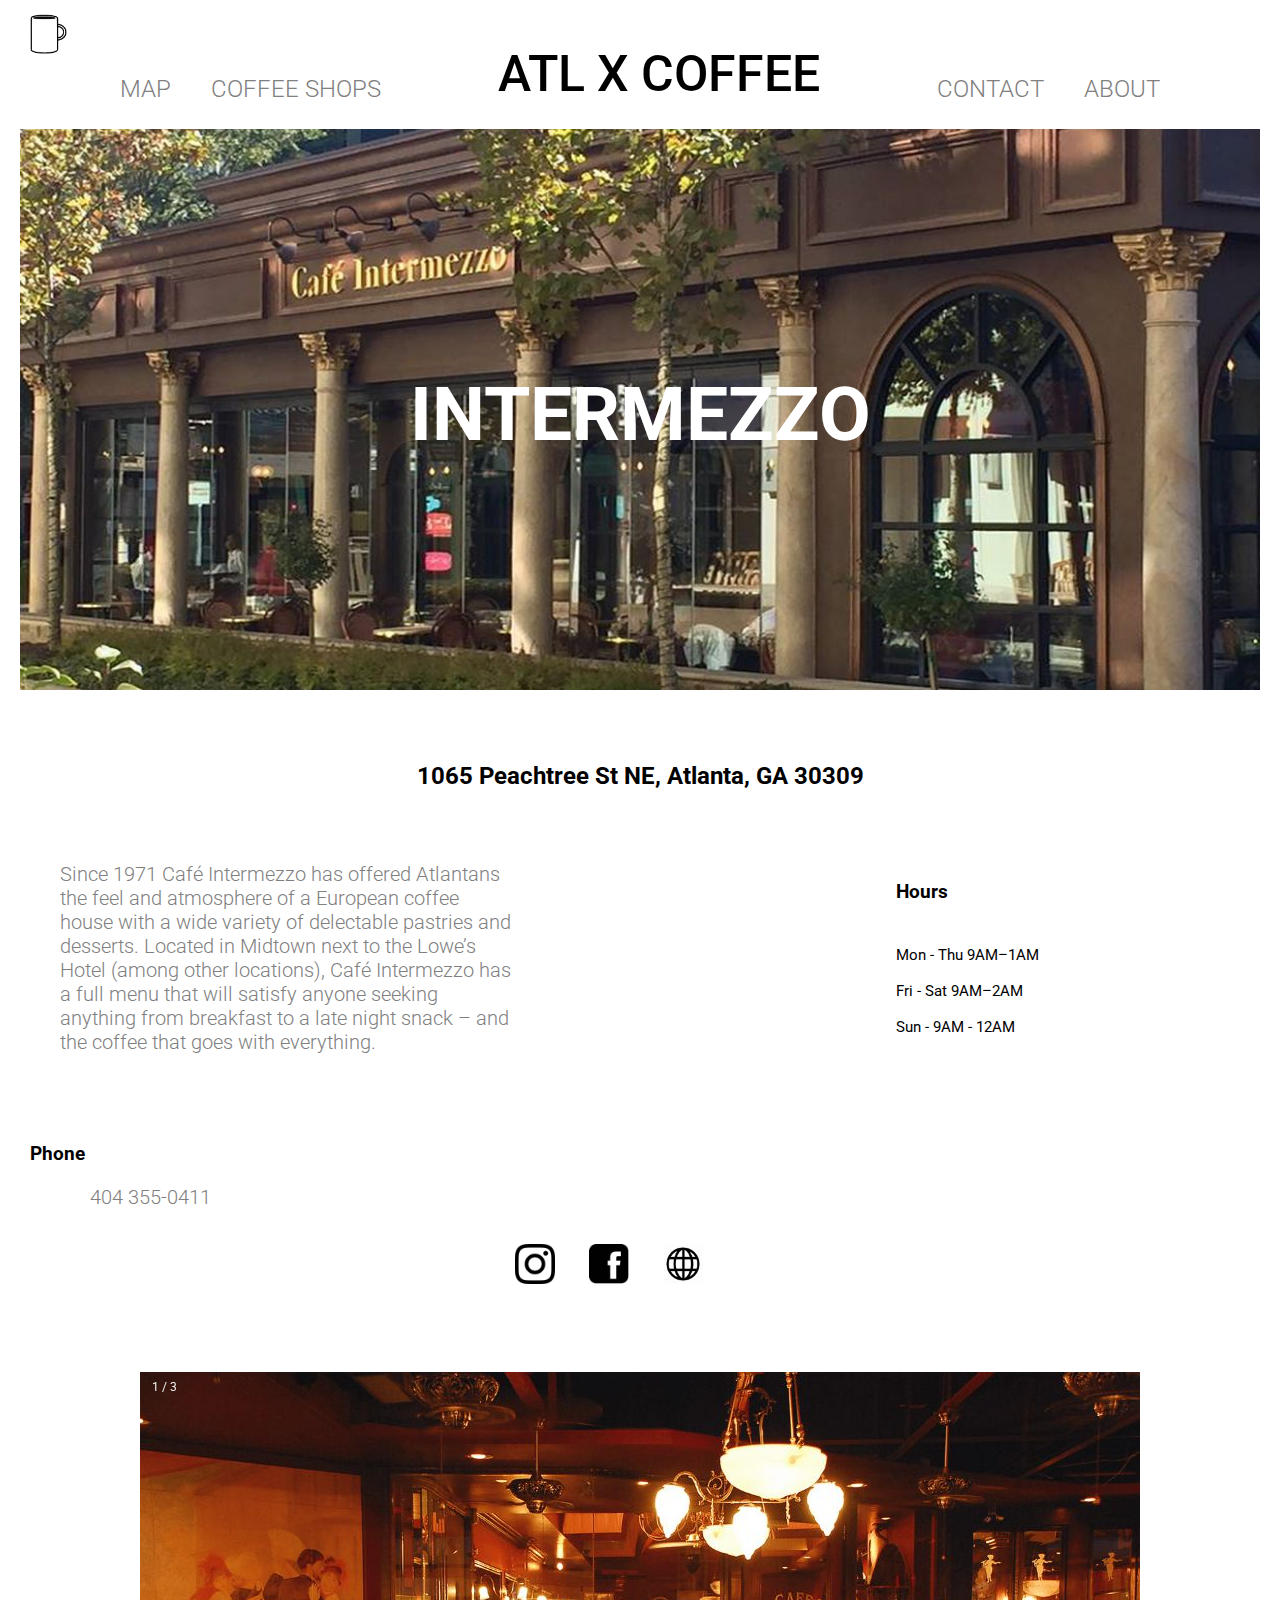
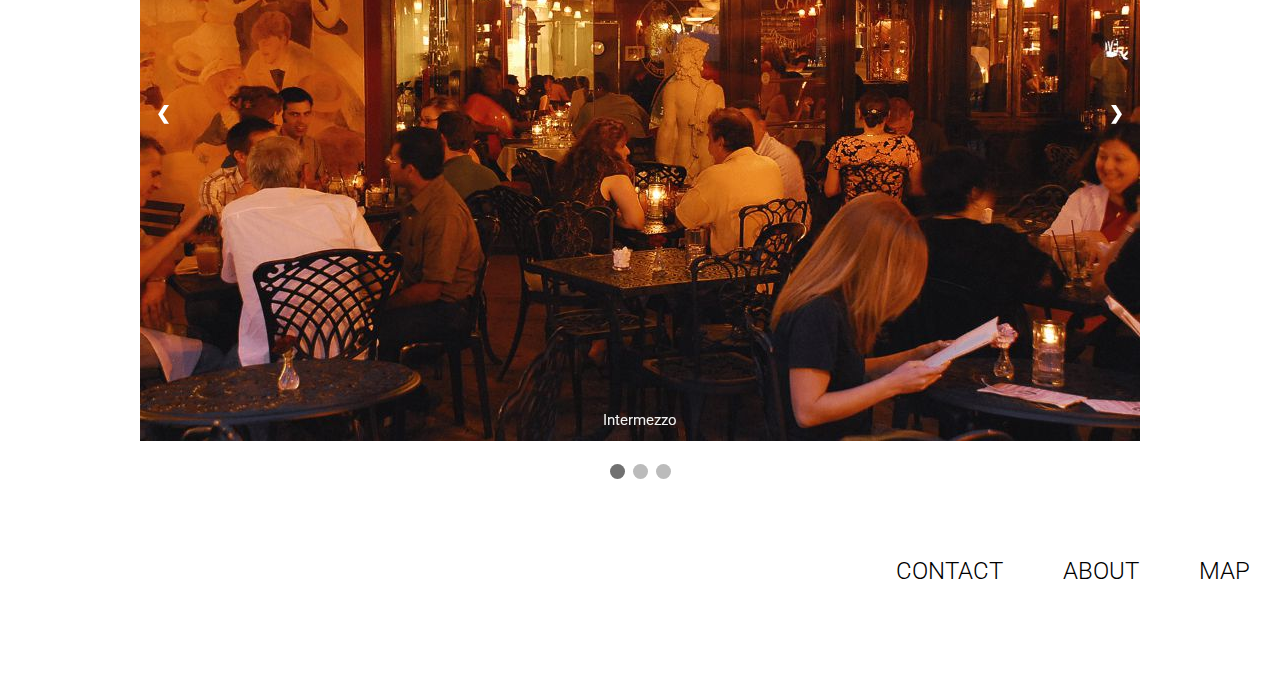
<file: html/intermezzo.html>
<!DOCTYPE html>
<html>
<head>
	<meta name="viewport" content="width=480, initial-scale=1">
	<title>Intermezzo</title>
	<link rel="stylesheet" href="../css/shops.css">
	<link href="https://fonts.googleapis.com/css?family=Open+Sans:300,400,400i,600,700,700i,800" rel="stylesheet">
	<link href="https://fonts.googleapis.com/css?family=Roboto:300,400,500,700,900" rel="stylesheet">

</head>
<body>
	<header>
		<div id="navigation">
			
			<img src="../Images/Screen Shot 2018-08-01 at 5.38.16 PM.png">

			<div id="left">
				<a href="map.html">MAP</a><a href="index.html">COFFEE SHOPS</a>
			</div>

			<div id="right">
				<a href="about.html">ABOUT</a><a href="contact.html">CONTACT</a>
			</div>


			<a href="findcoffee.html">ATL X COFFEE</a>
		</div>

			<input type="checkbox" id="toggle"></input>
			<label for="toggle">&#9776;</label>
				<aside>
					<a href="map.html">MAP</a>
					<a href="">ABOUT</a>
					<a href="contact.html">CONTACT</a>
				</aside>
				
		<div id="intermezzoimage">

			<h1>INTERMEZZO</h1>
			
		</div>

	</header>

	<section>
		<div class="info">
		
			<h4>1065 Peachtree St NE, Atlanta, GA 30309
			</h4>
		</div>


		<div id="hours"> 
			<h3>
				Hours
			</h3>

			<h5>	
				<br>Mon - Thu 9AM–1AM</br>

				<br>Fri - Sat 9AM–2AM</br>

				<br>Sun - 9AM - 12AM</br>
			</h5>
		</div>	

		<p>
			Since 1971 Café Intermezzo has offered Atlantans the feel and atmosphere of a European coffee house with a wide variety of delectable pastries and desserts. Located in Midtown next to the Lowe’s Hotel (among other locations), Café Intermezzo has a full menu that will satisfy anyone seeking anything from breakfast to a late night snack – and the coffee that goes with everything.
		</p>

		<div id="phone">	
			<h3>Phone</h3>
			<p>404 355-0411</p>
		</div>

		<div id="icon">
			<a href="https://www.instagram.com/cafeintermezzo/">
			<img src="../Images/insta.png"></a> <a href="https://www.facebook.com/cafeintermezzo/?fref=ts"><img src="../Images/facebook.png"></a> <a href="http://www.cafeintermezzo.com/"><img src="../Images/Globe-512.png"></a>
		</div>


		


	</section>


	<sidebar>

 
  			
 		
		 <div class="slideshow-container">

		  <!-- Full-width images with number and caption text -->
		  <div class="mySlides fade">
		    <div class="numbertext">1 / 3</div>
		    <img src="../Images/inter.jpg" style="width:100%" "height:600px">
		    <div class="text">Intermezzo</div>
		  </div>

		  <div class="mySlides fade">
		    <div class="numbertext">2 / 3</div>
		    <img src="../Images/cafeinter.jpg" style="width:100%" "height:600px">
		    <div class="text">Intermezzo</div>
		  </div>

		  <div class="mySlides fade">
		    <div class="numbertext">3 / 3</div>
		    <img src="../Images/Intermezzo.jpg" style="width:100%" "height:300px">
		    <div class="text">Intermezzo</div>
		  </div>

		  <!-- Next and previous buttons -->
		  <a class="prev" onclick="plusSlides(-1)">&#10094;</a>
		  <a class="next" onclick="plusSlides(1)">&#10095;</a>
		</div>
		<br>

		<!-- The dots/circles -->
		<div style="text-align:center">
		  <span class="dot" onclick="currentSlide(1)"></span> 
		  <span class="dot" onclick="currentSlide(2)"></span> 
		  <span class="dot" onclick="currentSlide(3)"></span> 
		</div>

	</sidebar>


	<footer>
		<div id="footer">
			<img>

			<h6><a href="map.html">MAP</a></h6> <h6><a href="about.html">ABOUT</a></h6> <h6><a href="contact.html">CONTACT</a></h6>
		</div>
	</footer>

	<script src="../javascript/shops.js"></script>
</body>
</html>
</file>
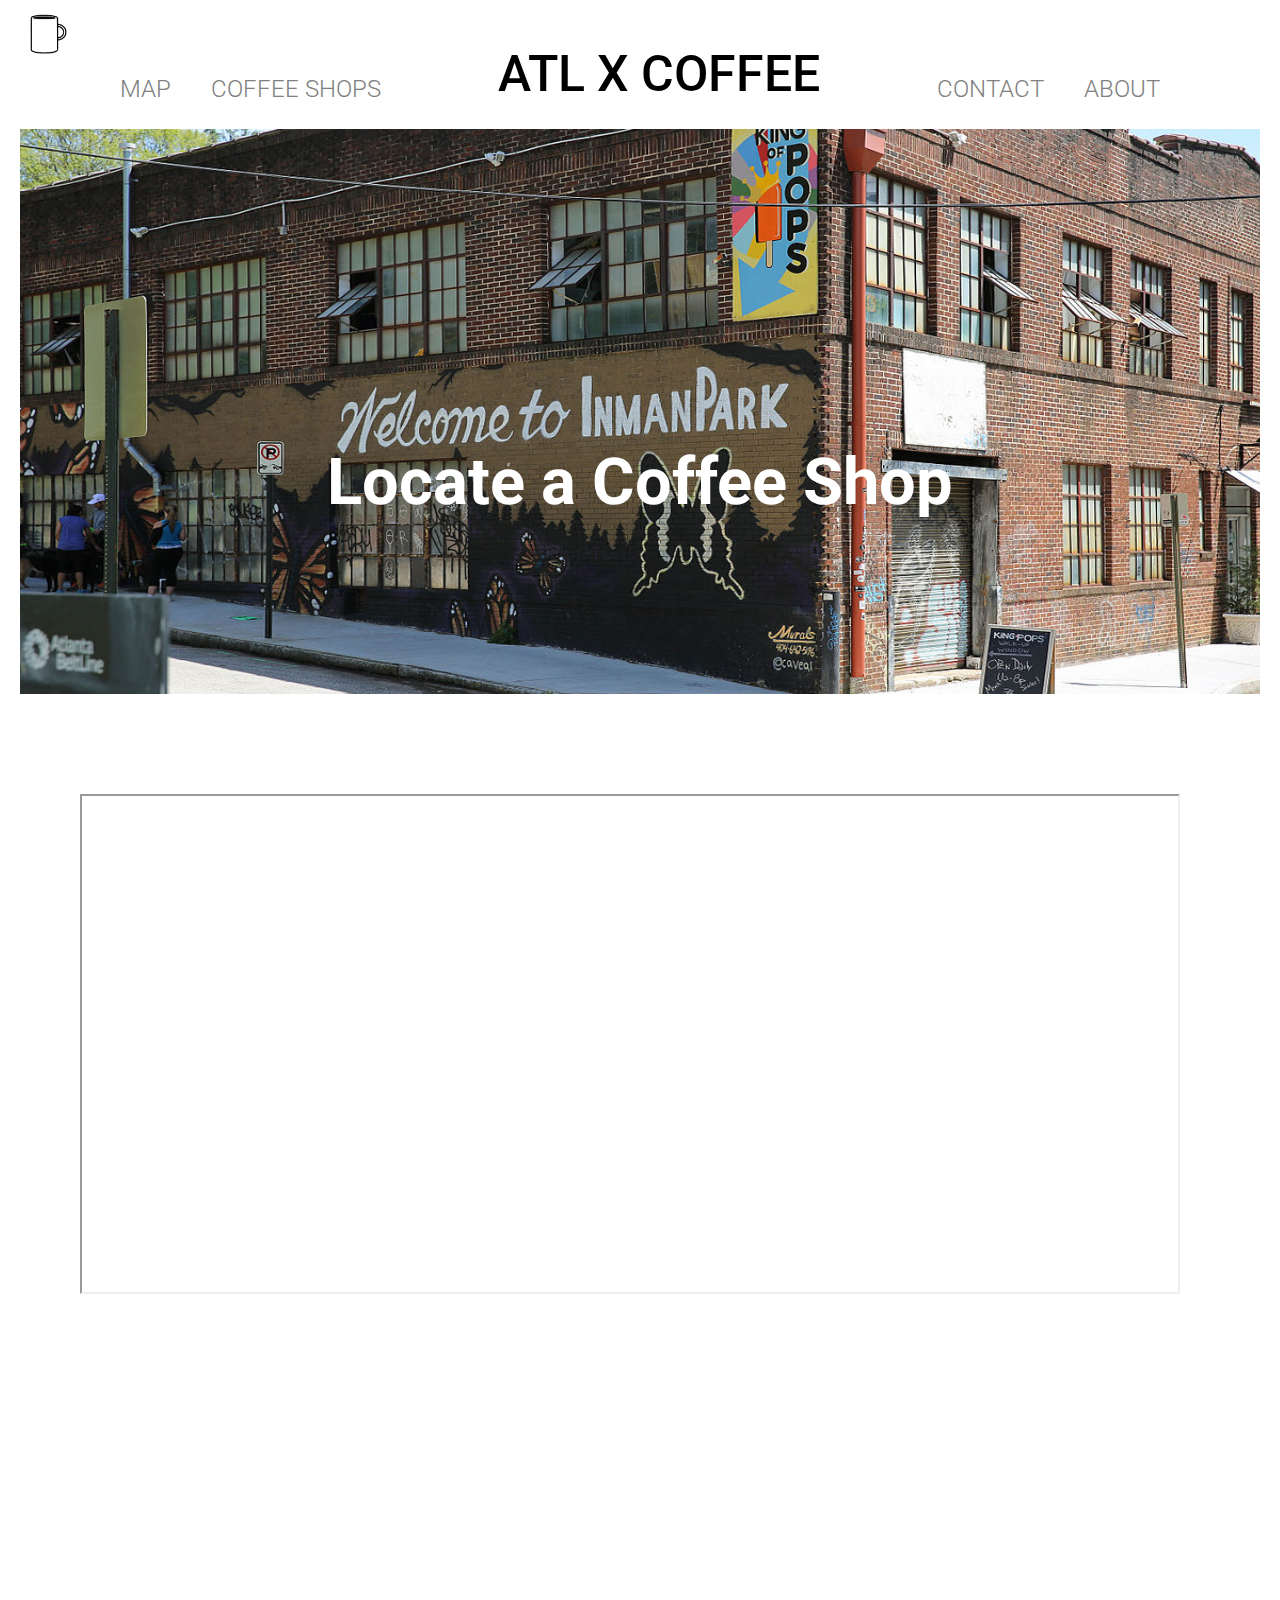
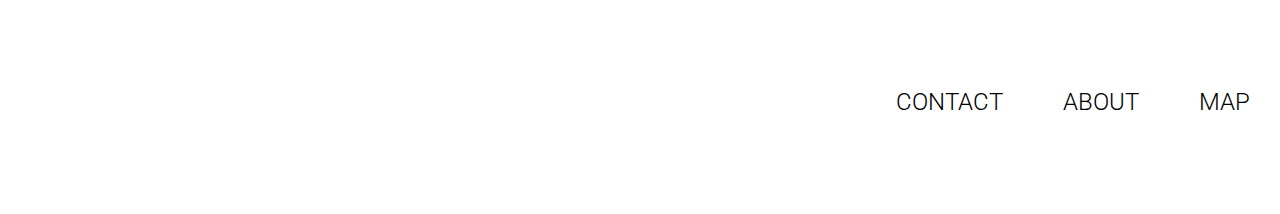
<file: html/map.html>
<!DOCTYPE html>
<html>
<head>
	<meta name="viewport" content="width=480, initial-scale=1">
	<title>Map</title>
	<link rel="stylesheet" href="../css/style.css">
	<link href="https://fonts.googleapis.com/css?family=Open+Sans:300,400,400i,600,700,700i,800" rel="stylesheet">
	<link href="https://fonts.googleapis.com/css?family=Roboto:300,400,500,700,900" rel="stylesheet">

</head>
<body>
	<header>
		<div id="navigation">
			
			<img src="../Images/Screen Shot 2018-08-01 at 5.38.16 PM.png">

			<div id="left">
				<a href="map.html">MAP</a><a href="index.html">COFFEE SHOPS</a>
			</div>

			<div id="right">
				<a href="about.html">ABOUT</a><a href="contact.html">CONTACT</a>
			</div>


			<a href="findcoffee.html">ATL X COFFEE</a>
		</div>

			<input type="checkbox" id="toggle"></input>
			<label for="toggle">&#9776;</label>
				<aside>
					<a href="map.html">MAP</a>
					<a href="">ABOUT</a>
					<a href="contact.html">CONTACT</a>
				</aside>
				
		<div id="mapimage">

			<h1>Locate a Coffee Shop</h1>
			
		</div>

	</header>



	<nav>

		<iframe src="https://www.google.com/maps/d/embed?mid=1_441ZMFuPCYv36B8U33YvwRNFrwdyaih" width="300" height="600"></iframe>

	</nav>




	<footer>
		<div id="footer">
			<img>

			<h6><a href="map.html">MAP</a></h6> <h6><a href="about.html">ABOUT</a></h6> <h6><a href="contact.html">CONTACT</a></h6>
		</div>
	</footer>


</body>
</html>
</file>
<file: css/shops.css>
*{
	box-sizing: border-box;
}

body{
	margin: 0px;
	font-family: 'Roboto', 'Open Sans', sans-serif;
}

#navigation a{
	text-decoration: none;
  	color: black;
  	padding-right: 0px;
  	font-size: 50px;
  	text-align: center;
  	font-weight: 500;
}



#left a{
	line-height: 140px;
	float: left;
	padding: 20px;
	font-size: 24px;
	font-weight: 300;
	color: grey;
}

#left a:hover{
	color: #FFA07A;
}

#left {
	padding-left: 100px;
}

#right a{
	line-height: 140px;
	float: right;
	padding: 20px;
	font-size: 24px;
	font-weight: 300;
	color: grey;
}

#right a:hover{
	color: #FFA07A;
}

#right{
	padding-right: 100px;
}


label{
	display: none;
}

input{
	display: none;
}

aside{
	display: none;
}


#navigation{
	height: 130px;
	background-color: white;
	position: -webkit-sticky;
  	position: fixed;
  	width: 100%;
  	top: -1px;
  	left: 0;
  	text-align: center;
  	font-size: 35px;
  	font-weight: 600;
  	line-height: 150px;

}

#navigation img{
	float: left;
	height: 55px;
	padding-left: 30px;
	padding-top: 15px;
	margin-left: 0px;
}


#header{
	height: 200px;
	background-color: transparent;
	position: -webkit-sticky;
  	position: fixed;
  	width: 100%;
  	top: -1px;
  	left: 0;
  	text-align: center;
  	font-size: 35px;
  	font-weight: 600;
  	line-height: 150px;

}

#octaneimage{
	background-image: url('../Images/img_9524_2.jpg');
	width: 1240px;
	height: 640px;
	background-size: 1240px 750px;
	background-repeat: no-repeat;
	margin: 20px;
}

#octaneimage h1{
	color: white;
	text-align: center;
	font-size: 75px;
	font-weight: 800px;
	padding-top: 350px;
}


#auroraimage{
	background-image: url('../Images/48e6f0f5d060d82cfa014abf4f7f1e3a.jpg');
	width: 1240px;
	height: 670px;
	background-size: 1240px 750px;
	background-repeat: no-repeat;
	margin: 20px;
}

#auroraimage h1{
	color: white;
	text-align: center;
	font-size: 75px;
	font-weight: 800px;
	padding-top: 350px;
	margin: 0px;
}

#goatsimage{
	background-image: url('../Images/dd243ea67e11ae42ec087decfefe3adc.jpg');
	width: 1240px;
	height: 670px;
	background-size: 1240px 750px;
	background-repeat: no-repeat;
	margin: 20px;
}

#goatsimage h1{
	color: white;
	text-align: center;
	font-size: 75px;
	font-weight: 800px;
	padding-top: 350px;
	margin: 0px;
}

#hillsimage{
	background-image: url('../Images/csatl003.jpg');
	width: 1240px;
	height: 670px;
	background-size: 1240px 750px;
	background-repeat: no-repeat;
	margin: 20px;
}

#hillsimage h1{
	color: white;
	text-align: center;
	font-size: 75px;
	font-weight: 800px;
	padding-top: 410px;
	margin: 0px;
}

#inmanperkimage{
	background-image: url('../Images/inman.jpeg');
	width: 1240px;
	height: 670px;
	background-size: 1240px 750px;
	background-repeat: no-repeat;
	margin: 20px;
}

#inmanperkimage h1{
	color: white;
	text-align: center;
	font-size: 75px;
	font-weight: 800px;
	padding-top: 350px;
	margin: 0px;
}

#coolbeansimage{
	background-image: url('../Images/cool.jpg');
	width: 1240px;
	height: 670px;
	background-size: 1240px 750px;
	background-repeat: no-repeat;
	margin: 20px;
}

#coolbeansimage h1{
	color: white;
	text-align: center;
	font-size: 75px;
	font-weight: 800px;
	padding-top: 350px;
	margin: 0px;
}

#intermezzoimage{
	background-image: url('../Images/Intermezzo.jpg');
	width: 1240px;
	height: 670px;
	background-size: 1240px 750px;
	background-repeat: no-repeat;
	margin: 20px;
}

#intermezzoimage h1{
	color: white;
	text-align: center;
	font-size: 75px;
	font-weight: 800px;
	padding-top: 350px;
	margin: 0px;
}

#condesaimage{
	background-image: url('../Images/Condesa1.jpg');
	width: 1240px;
	height: 670px;
	background-size: 1240px 750px;
	background-repeat: no-repeat;
	margin: 20px;
}

#condesaimage h1{
	color: white;
	text-align: center;
	font-size: 75px;
	font-weight: 800px;
	padding-top: 350px;
	margin: 0px;
}

#chattahocheeimage{
	background-image: url('../Images/img_4128.jpg');
	width: 1240px;
	height: 670px;
	background-size: 1240px 750px;
	background-repeat: no-repeat;
	margin: 20px;
}

#chattahocheeimage h1{
	color: white;
	text-align: center;
	font-size: 60px;
	font-weight: 800px;
	padding-top: 400px;
	margin: 0px;
}

#yellowchromeimage{
	background-image: url('../Images/O (2).jpg');
	width: 1240px;
	height: 670px;
	background-size: 1240px 750px;
	background-repeat: no-repeat;
	margin: 20px;
}

#yellowchromeimage h1{
	color: white;
	text-align: center;
	font-size: 75px;
	font-weight: 800px;
	padding-top: 440px;
	margin: 0px;
}




section{
	height: 600px;
	margin-bottom: 50px;

}

#hours{
	float: right;
	width: 30%;
}

section div h3{
	color: black;
	padding: 0px;
}

section p{
	color: grey;
	font-size: 20px;
	font-weight: 300;
	padding-left: 60px;
	width: 40%;
}

section div h4{
	text-align: center;
	font-size: 24px;
	font-weight: 400px;
	padding: 40px;
}

section div h5{
	width: 45%;
	font-size: 15px;
	font-weight: 400;
}

#phone{
 	padding-left: 30px;
 	padding-top: 50px;
 	padding-bottom: 0px;
}

#icon a img{
	width: 40px;
	margin: 15px;
}

#icon{
	padding-left: 500px;
	margin-bottom: 0px;
}



/* Slideshow container */
.slideshow-container {
  max-width: 1000px;
  position: relative;
 margin: auto;
 
}

/* Hide the images by default */
.mySlides {
    display: none;
  
}

/* Next & previous buttons */
.prev, .next {
  cursor: pointer;
  position: absolute;
  top: 50%;
  width: auto;
  margin-top: -22px;
  padding: 16px;
  color: white;
  font-weight: bold;
  font-size: 18px;
  transition: 0.6s ease;
  border-radius: 0 3px 3px 0;
}

/* Position the "next button" to the right */
.next {
  right: 0;
  border-radius: 3px 0 0 3px;
}

/* On hover, add a black background color with a little bit see-through */
.prev:hover, .next:hover {
  background-color: rgba(0,0,0,0.8);
}

/* Caption text */
.text {
  color: #f2f2f2;
  font-size: 15px;
  padding: 8px 12px;
  position: absolute;
  bottom: 8px;
  width: 100%;
  text-align: center;
}

/* Number text (1/3 etc) */
.numbertext {
  color: #f2f2f2;
  font-size: 12px;
  padding: 8px 12px;
  position: absolute;
  top: 0;
}

/* The dots/bullets/indicators */
.dot {
  cursor: pointer;
  height: 15px;
  width: 15px;
  margin: 0 2px;
  background-color: #bbb;
  border-radius: 50%;
  display: inline-block;
  transition: background-color 0.6s ease;
}

.active, .dot:hover {
  background-color: #717171;
}

/* Fading animation */
.fade {
  -webkit-animation-name: fade;
  -webkit-animation-duration: 1.5s;
  animation-name: fade;
  animation-duration: 1.5s;
}

@-webkit-keyframes fade {
  from {opacity: .4} 
  to {opacity: 1}
}

@keyframes fade {
  from {opacity: .4} 
  to {opacity: 1}
}






















footer{
	
	height:200px;
}

footer div h6 a:hover{
	color: #FFA07A;
}

footer div h6 a{
	float: right;
	margin: 30px;
	font-size: 24px;
	font-weight: 300;
	text-decoration: none;
	color: black;
}





@media screen and (max-width: 480px){

header div a{
	font-size: 40px;
}


#navigation{
	display: none;
}

label{
	display: block;
}

input{
	display: block;
}

aside{
	display: block;
}


input#toggle {
	display: none;
}


input#toggle + label {
	cursor: pointer;
	font-size: 20px;
	border: 1px solid lightgray;
	color: rgba(0,0,0,.4);
	padding: 8px 10px;
	border-radius: 5px;
	transition: all .35s ease;
	align-self: flex-end;
	float: right;
	margin-right: 30px;
}

input#toggle + label:hover {
	color: rgba(0,0,0,.6);
}

input#toggle:checked + label {
	color: rgba(0,0,0,.4);
	background: rgba(0,0,0,.03);
	box-shadow: inset 0 2px 5px rgba(0, 0, 0, 0.35);
	margin-top: 3px;
}

aside {
	display: flex;
	flex-direction: column;
	height: 0;
	overflow: hidden;
	opacity: 0;
	transition: all .25s ease;
}

input#toggle:checked ~ aside {
	height: 350px;
	opacity: 1;
}

aside > a {
	display: flex;
	align-items: center;
	justify-content: center;
	flex: 1;
	text-decoration: none;
	background: white;
	transition: all .4s ease;
	font-family: sans-serif;
	font-size: 20px;
	color: rgba(0,0,0,.4);
}

aside > a:hover {
	background: white;
	color: #FFA07A;
	border-left: 5px solid rgba(0,0,0,.2);
}

#navigation{
	display: none;
}

section div {
	float: none;
}
}
</file>
<file: css/contact.css>
*{
	box-sizing: border-box;
}

body{
	margin: 0px;
	font-family: 'Roboto', 'Open Sans', sans-serif;
}

#navigation a{
	text-decoration: none;
  	color: black;
  	padding-right: 0px;
  	font-size: 50px;
  	text-align: center;
  	font-weight: 500;
}

#left img {
	margin-left: 100px;
	width: 100px;
}


#left a{
	line-height: 140px;
	float: left;
	padding: 20px;
	font-size: 24px;
	font-weight: 300;
	color: grey;
	
}

#left a:hover{
	color: #FFA07A;
}

#left {
	padding-left: 100px;
	padding-right: 0px;
}

#right a{
	line-height: 140px;
	float: right;
	padding: 20px;
	font-size: 24px;
	font-weight: 300;
	color: grey;

}

#right a:hover{
	color: #FFA07A;
}

#right{
	padding-right: 100px;
	padding-left: 0px;
}


label{
	display: none;
}

input{
	display: none;
}

aside{
	display: none;
}


#navigation{
	height: 130px;
	background-color: white;
	position: -webkit-sticky;
  	position: fixed;
  	width: 100%;
  	top: -1px;
  	left: 0;
  	text-align: center;
  	font-size: 35px;
  	font-weight: 600;
  	line-height: 150px;

}

#navigation img{
	float: left;
	height: 55px;
	padding-left: 30px;
	padding-top: 15px;
	margin-left: 0px;
}


#mainimage{
	background-image: url('../Images/Condesa1.jpg');
	width: 1240px;
	height: 670px;
	background-size: 1240px 700px;
	background-repeat: no-repeat;
	margin: 20px;
}

#mapimage{
	background-image: url('../Images/atlanta-ga-skyline-PAGE-2017.jpg');
	width: 1240px;
	height: 670px;
	background-size: 1280px 700;
	background-repeat: no-repeat;
	margin: 20px;
}

#mainimage h1{
	color: white;
	text-align: center;
	font-size: 50px;
	font-weight: 600px;
	padding-top: 350px;
	margin: 0px;

}

#mapimage h1{
	color: white;
	text-align: center;
	font-size: 65px;
	font-weight: 800px;
	line-height: 700px;
}

section h1{
	padding-top: 40px;
	text-align: center;
}

.post label input{
	display: inline-block;

}


.post {
    margin:auto;
    max-width: 800px;
    padding: 20px 12px 10px 20px;
    font-size: 25px;
}
.post li {
    padding: 10px;
    display: block;
    list-style: none;
    margin: 10px 0 0 0;
   }
.post label{
    margin:0 0 3px 0;
    padding:0px;
    display: block;
    font-weight: bold;

}
 
select{
    box-sizing: border-box;
    -webkit-box-sizing: border-box;
    -moz-box-sizing: border-box;
    border:1px solid #BEBEBE;
    padding: 7px;
    margin:0px;
    -webkit-transition: all 0.30s ease-in-out;
    -moz-transition: all 0.30s ease-in-out;
    -ms-transition: all 0.30s ease-in-out;
    -o-transition: all 0.30s ease-in-out;
    outline: none;  

    -moz-box-shadow: 0 0 8px #88D5E9;
    -webkit-box-shadow: 0 0 8px #88D5E9;
    box-shadow: 0 0 8px #88D5E9;
    border: 1px solid #88D5E9;
}
.post .field-divided{
    width: 50%;
    height: 40px;

}

.post .field-long{
    width: 100%;
    height: 40px;
}
.post .field-select{
    width: 100%;
    height: 40px;
}
.post .field-textarea{
    height: 100px;
}
.post input[type=submit], .form input[type=button]{
    background: #4B99AD;
    padding: 8px 15px 8px 15px;
    border: none;
    color: #fff;
}
.post input[type=submit]:hover, .form input[type=button]:hover{
    background: #4691A4;
    box-shadow:none;
    -moz-box-shadow:none;
    -webkit-box-shadow:none;
}
.post .required{
    color:#FFA07A;
}
}





footer{
	clear: both;
	height:200px;
}

footer div h6 a:hover{
	color: #FFA07A;
}

footer div h6 a{
	float: right;
	margin: 30px;
	font-size: 24px;
	font-weight: 300;
	text-decoration: none;
	color: black;
}



@media screen and (max-width: 480px){

header div a{
	font-size: 40px;
}


#navigation{
	display: none;
}

label{
	display: block;
}

input{
	display: block;
}

aside{
	display: block;
}


input#toggle {
	display: none;
}


input#toggle + label {
	cursor: pointer;
	font-size: 20px;
	border: 1px solid lightgray;
	color: rgba(0,0,0,.4);
	padding: 8px 10px;
	border-radius: 5px;
	transition: all .35s ease;
	align-self: flex-end;
	float: right;
	margin-right: 30px;
}

input#toggle + label:hover {
	color: rgba(0,0,0,.6);
}

input#toggle:checked + label {
	color: rgba(0,0,0,.4);
	background: rgba(0,0,0,.03);
	box-shadow: inset 0 2px 5px rgba(0, 0, 0, 0.35);
	margin-top: 3px;
}

aside {
	display: flex;
	flex-direction: column;
	height: 0;
	overflow: hidden;
	opacity: 0;
	transition: all .25s ease;
}

input#toggle:checked ~ aside {
	height: 350px;
	opacity: 1;
}

aside > a {
	display: flex;
	align-items: center;
	justify-content: center;
	flex: 1;
	text-decoration: none;
	background: white;
	transition: all .4s ease;
	font-family: sans-serif;
	font-size: 20px;
	color: rgba(0,0,0,.4);
}

aside > a:hover {
	background: white;
	color: #FFA07A;
	border-left: 5px solid rgba(0,0,0,.2);
}

#navigation{
	display: none;
}

section div {
	float: none;
}

}
</file>
<file: css/style.css>
*{
	box-sizing: border-box;
}

body{
	margin: 0px;
	font-family: 'Roboto', 'Open Sans', sans-serif;
}

#navigation a{
	text-decoration: none;
  	color: black;
  	font-size: 50px;
  	text-align: center;
  	font-weight: 500;
}

#left img{
	width: 100px;
	padding-top: 100px;
}

#title{
	float: left;
	padding-left: 100px;
	margin-right:0px;
	padding-right: 0px;
	
}

#title img{
	height: 100px;
	width: px;
	padding-left: 100px;
	padding-bottom: 0px;



}

#title a{
	text-decoration: none;
  	color: black;
  	font-size: 50px;
  	text-align: center;
  	font-weight: 500;
 
  	padding-top: 0px;
  	padding-right: 0px;

  	
}



#left a{
	line-height: 140px;
	float: left;
	padding: 20px;
	font-size: 24px;
	font-weight: 300;
	color: grey;
	text-decoration: none;
}

#left a:hover{
	color: #FFA07A;
}

#left {
	padding-left: 100px;
}

#right a{
	line-height: 140px;
	float: right;
	padding: 20px;
	font-size: 24px;
	font-weight: 300;
	color: grey;
}

#right a:hover{
	color: #FFA07A;
}

#right{
	padding-right: 100px;
}


label{
	display: none;
}

input{
	display: none;
}

aside{
	display: none;
}


#navigation{
	height: 130px;
	background-color: white;
	position: -webkit-sticky;
  	position: fixed;
  	width: 100%;
  	top: -1px;
  	left: 0;
  	text-align: center;
  	font-size: 35px;
  	font-weight: 500;
  	line-height: 150px;

}

#navigation img{
	float: left;
	height: 55px;
	padding-left: 30px;
	padding-top: 15px;
	margin-left: 0px;
}


#mainimage{
	background-image: url('../Images/Old-Fourth-Ward-Dancing-Goats-by-Aaron-Coury-4.jpg');
	width: 1240px;
	height: 670px;
	background-size: 1240px 700px;
	background-repeat: no-repeat;
	margin: 20px;
}

#mapimage{
	background-image: url('../Images/King_of_Pops.jpg');
	width: 1240px;
	height: 650px;
	background-size: 1280px 700px;
	background-repeat: no-repeat;
	margin: 20px;
}

#mainimage h1{
	color: white;
	text-align: center;
	font-size: 50px;
	font-weight: 600px;
	padding-top: 350px;
	margin: 0px;

}

#mapimage h1{
	color: white;
	text-align: center;
	font-size: 65px;
	font-weight: 800px;
	padding-top: 400px;
}

#aboutimage{
	background-image: url('../Images/O (2).jpg');
	width: 1240px;
	height: 670px;
	background-size: 1240px 700px;
	background-repeat: no-repeat;
	margin: 20px;
}

#aboutimage h1{
	color: white;
	text-align: center;
	font-size: 50px;
	font-weight: 600px;
	padding-top: 400px;
	margin: 0px;

}



#findacoffee{
	background-image: url('../Images/Best-Atlanta-Coffee-Shops-Chrome-Yellow--960x423.jpg');
	height: 500px;
	width: 1280px;
	background-repeat: no-repeat;
	background-size: 1280px;
	margin: 0px;
	padding: 0px;
}

#findacoffee h1{
	color: white;
	text-align: center;
	font-size: 50px;
	font-weight: 800px;
	line-height: 400px;
	margin: 0px;
	padding: 0px;
}

article{
	height: 600px;
}

article h1{
	text-align: center;
	font-size: 65px;
  	font-weight: 500;
  	padding-left: 80px;
}

article p{
	font-size: 24px;
	font-weight: 300;
	float: left;
	width: 400px;
	padding-left: 80px;
	color: grey;
}

section div{
	height: 700;
	margin: 30px;
}

section div h1 a{
	text-decoration: none;
	color: black;
	margin-bottom: solid black;
	padding: 40px;

}

#logo{
	width: 200px;
	float: right;
	padding-right: 150px;

}

#logo img{
	float: right;
	width: 460px;
	width: 460px;
}

.coffeeshops3 h1 a{
	text-align: center;
	color: white;
	font-weight: 800;
	font-size: 40px;
	line-height: 300px;
}

.coffeeshops3 h1 a:hover{
	color: #FFA07A;
}

.coffeeshops2 h1 a{
	text-align: center;
	color: white;
	font-weight: 800;
	font-size: 50px;
	line-height: 300px;
}

.coffeeshops2 h1 a:hover{
	color: #FFA07A;
}

.coffeeshops1 h1 a{
	text-align: center;
	color: white;
	font-weight: 800;
	font-size: 50px;
	line-height: 300px;
}

.coffeeshops1 h1 a:hover{
	color: #FFA07A;
}

.coffeeshops1{
	background-image: url('../Images/48e6f0f5d060d82cfa014abf4f7f1e3a.jpg');
	background-size: 100% 400px;
	background-repeat: no-repeat;
	width: 31.5%;
	float: left;
	height: 400px;
	
	margin: 10px;
}

.coffeeshops2{
	background-image: url('../Images/img_9524_2.jpg');
	background-size: 100% 400px;
	background-repeat: no-repeat;
	width: 31.5%;
	float: right;
	height: 400px;
	
	margin: 10px;
}

.coffeeshops3{
	background-image: url('../Images/dd243ea67e11ae42ec087decfefe3adc.jpg');
	background-size: 100% 400px;
	background-repeat: no-repeat;
	width: 31.5%;
	float: right;
	height: 400px;
	
	margin: 10px;
}

#findacoffee a{
	background-color: #ADD8E6;
	color: white;
	padding: 20px 30px;
	border: 0px solid;
	border-radius: 5px;
	text-decoration: none;
	font-size: 20px;
	font-weight: 600;
}



#findacoffee a:hover{
	color: #FFA07A;
}

nav{
	height: 900px;
}

iframe{
	height: 500px;
	width: 1100px;
	margin: 80px;
}

#about img{
	width: 450px;
	height: 550px;
	float: right;
	padding-right: 100px;
	padding-top: 100px;
	padding-left: 0px;

}

#about p{
	font-size: 24px;
	font-weight: 300;
	width: 600px;
	float: left;
	padding-right: 0px;
	padding-left: 150px;
}




footer{
	clear: both;
	height:200px;
}

footer div h6 a:hover{
	color: #FFA07A;
}

footer div h6 a{
	float: right;
	margin: 30px;
	font-size: 24px;
	font-weight: 300;
	text-decoration: none;
	color: black;
}





@media screen and (max-width: 480px){

header div a{
	font-size: 40px;
}


label{
	display: block;
}

input{
	display: block;
}

aside{
	display: block;
}


input#toggle {
	display: none;
}


input#toggle + label {
	cursor: pointer;
	font-size: 20px;
	border: 1px solid lightgray;
	color: rgba(0,0,0,.4);
	padding: 8px 10px;
	border-radius: 5px;
	transition: all .35s ease;
	align-self: flex-end;
	float: right;
	margin-right: 30px;
}

input#toggle + label:hover {
	color: rgba(0,0,0,.6);
}

input#toggle:checked + label {
	color: rgba(0,0,0,.4);
	background: rgba(0,0,0,.03);
	box-shadow: inset 0 2px 5px rgba(0, 0, 0, 0.35);
	margin-top: 3px;
}

aside {
	display: flex;
	flex-direction: column;
	height: 0;
	overflow: hidden;
	opacity: 0;
	transition: all .25s ease;
}

input#toggle:checked ~ aside {
	height: 350px;
	opacity: 1;
}

aside > a {
	display: flex;
	align-items: center;
	justify-content: center;
	flex: 1;
	text-decoration: none;
	background: white;
	transition: all .4s ease;
	font-family: sans-serif;
	font-size: 20px;
	color: rgba(0,0,0,.4);
}

aside > a:hover {
	background: white;
	color: #FFA07A;
	border-left: 5px solid rgba(0,0,0,.2);
}

#left{
	display: none;
}

#right{
	display: none;
}

section div {
	float: none;
}

}
</file>
